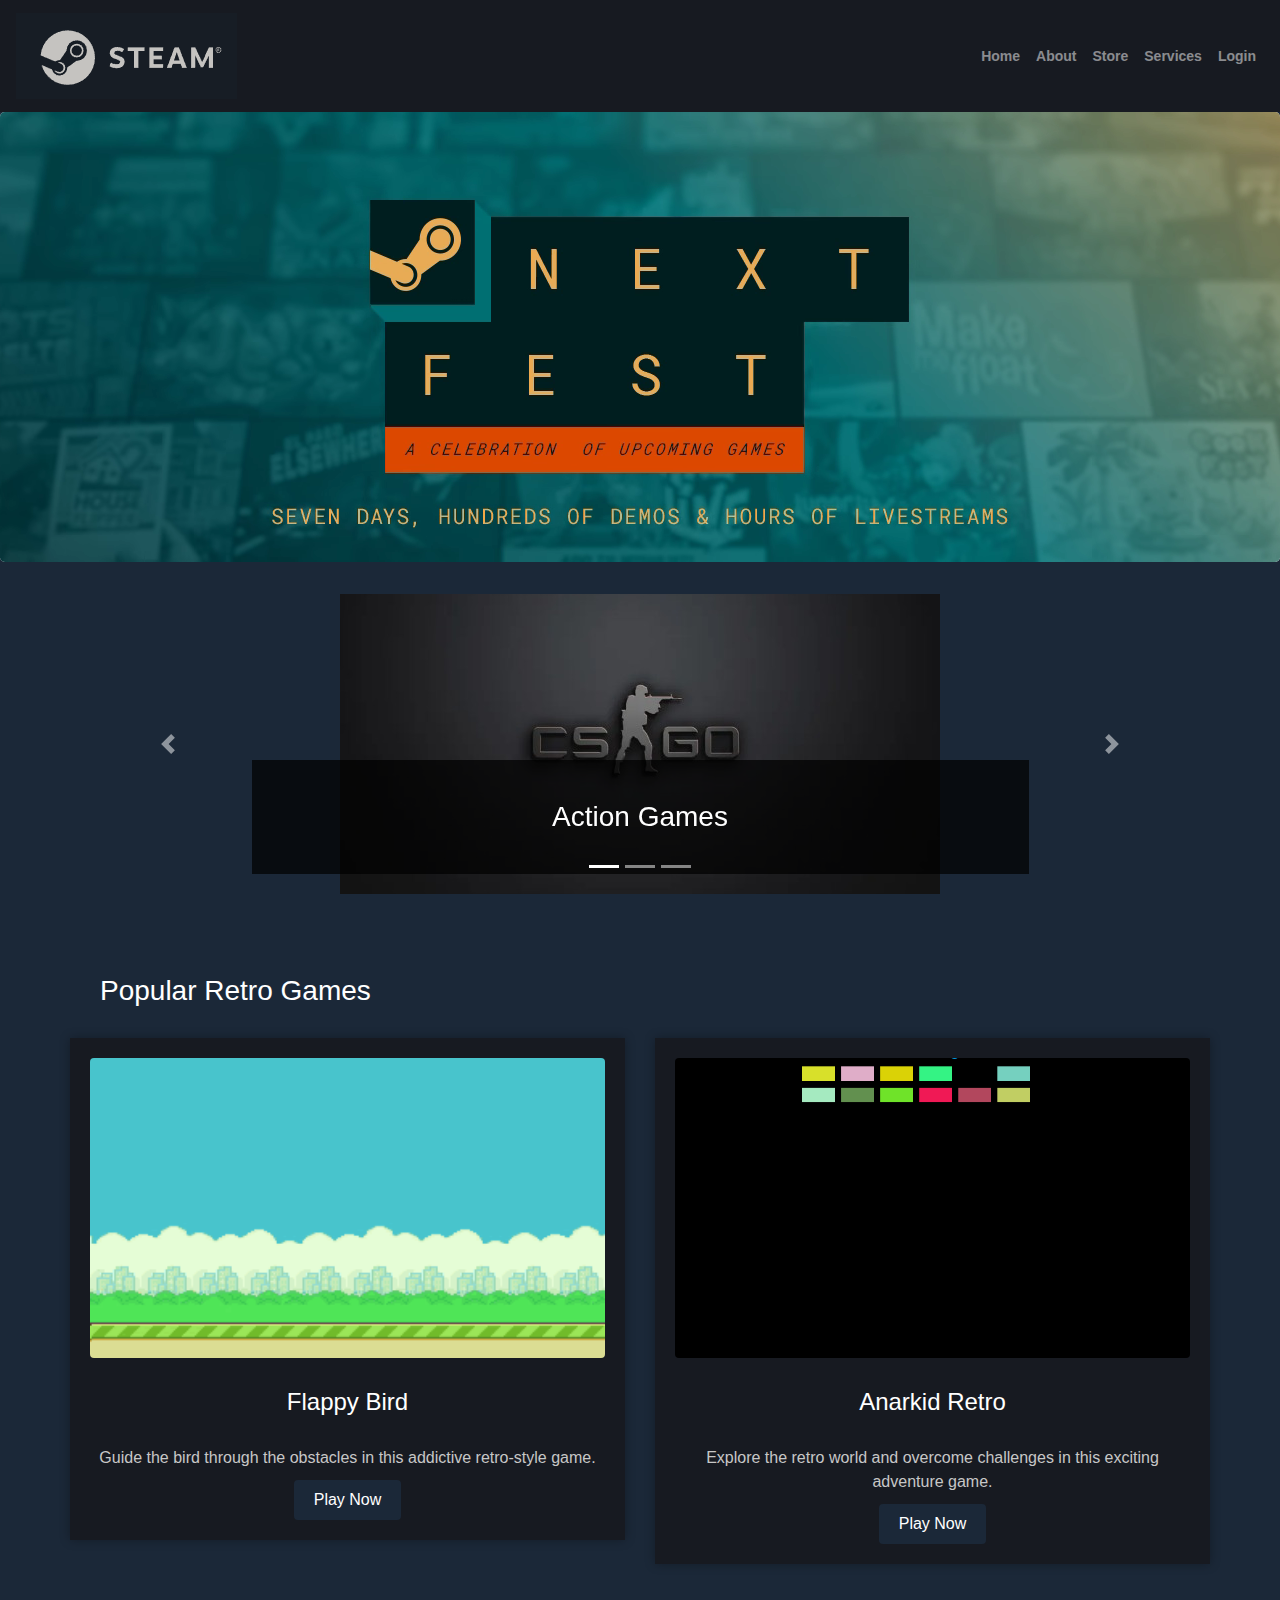
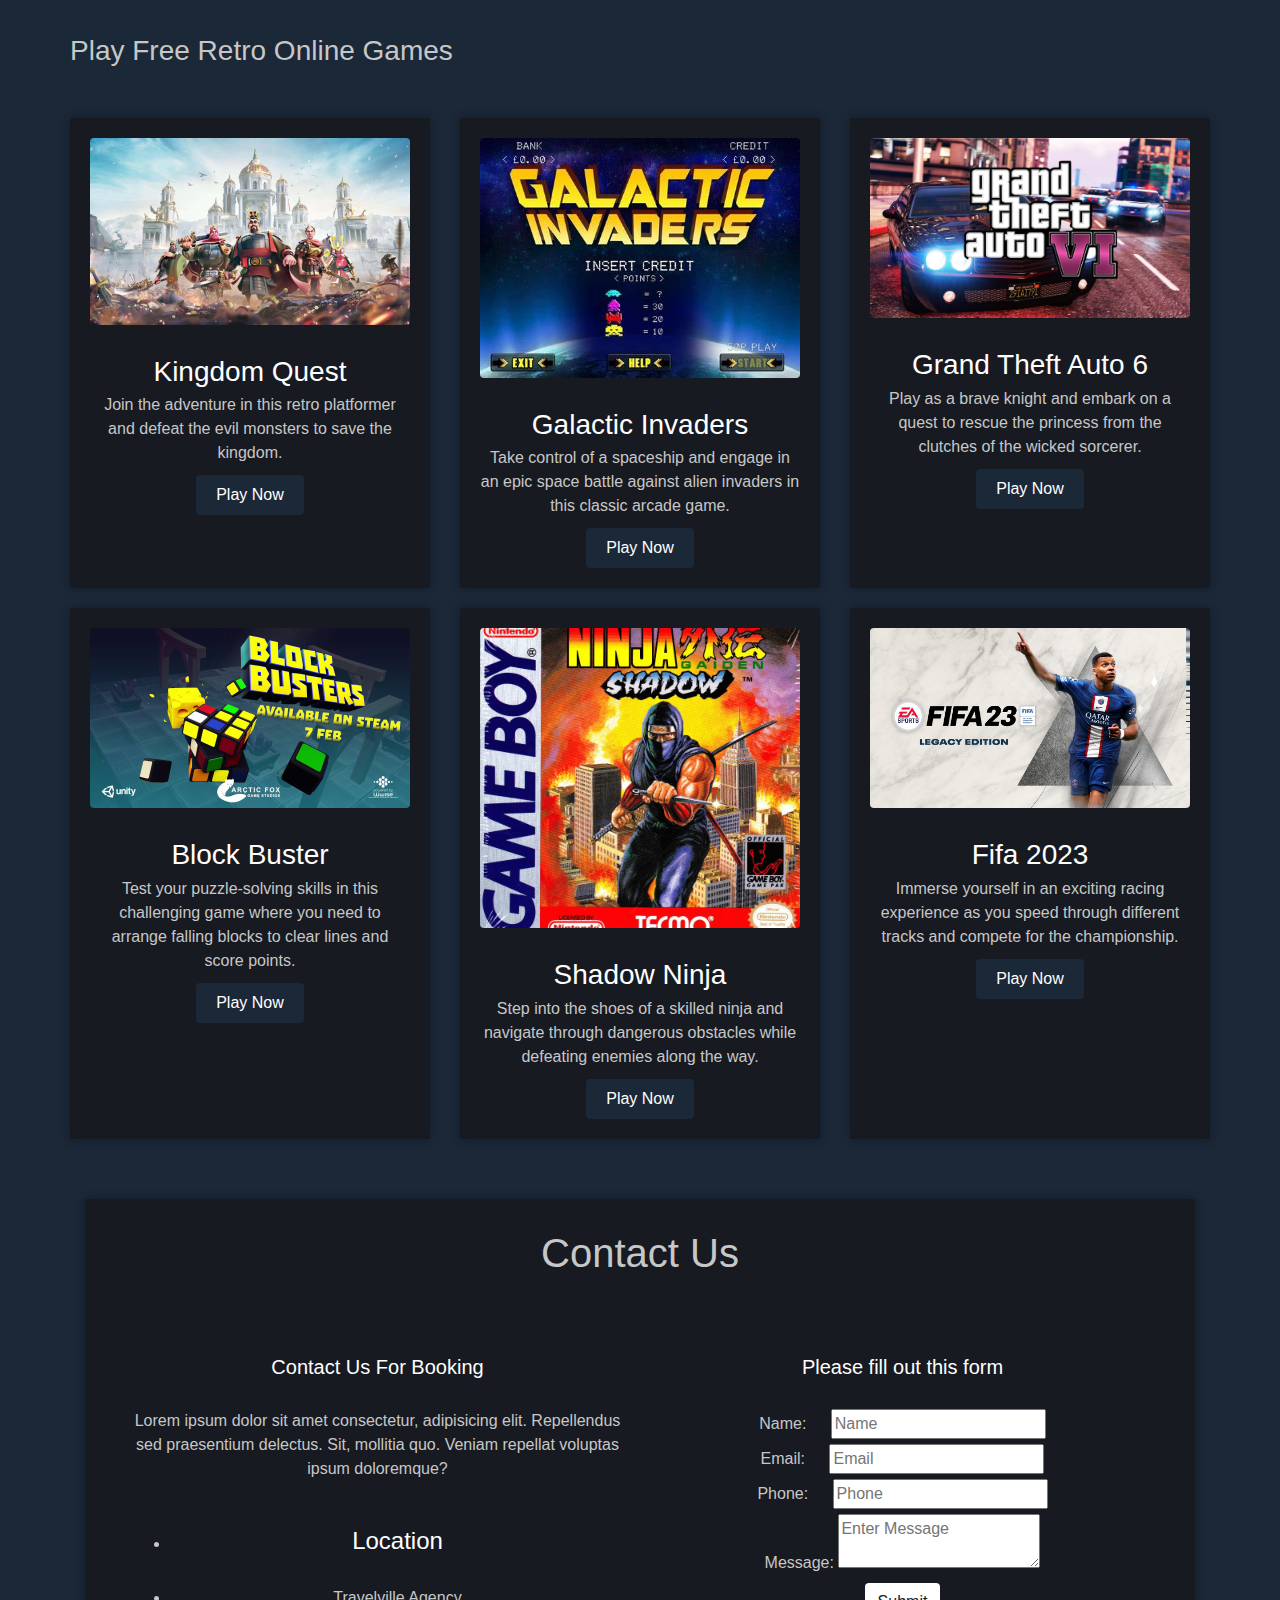
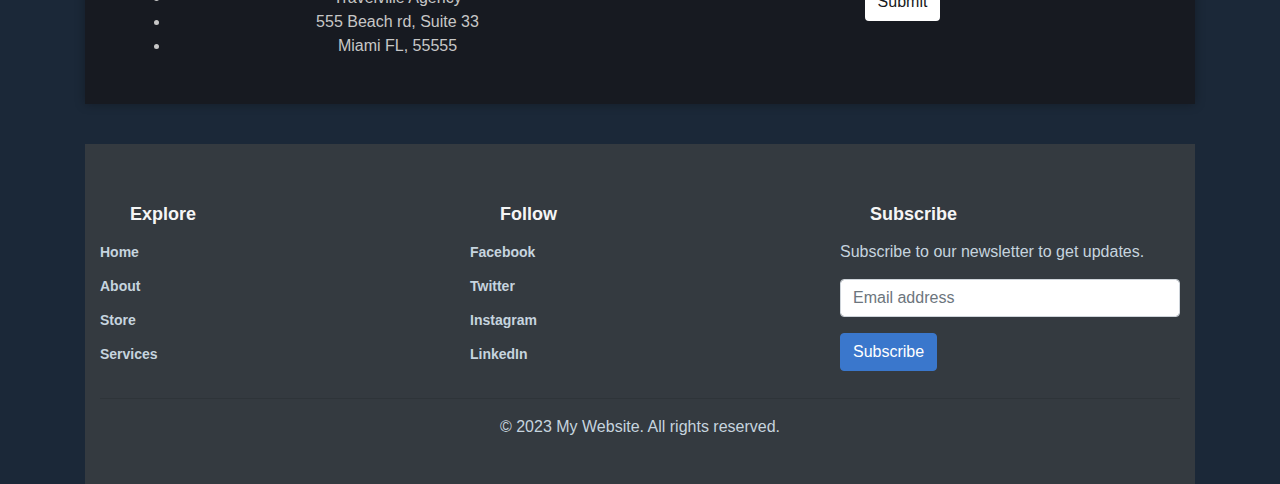
<file: index.html>
<!DOCTYPE html>
<html lang="en">

<head>
    <meta charset="UTF-8">
    <meta name="viewport" content="width=device-width, initial-scale=1.0">
    <title>Steam Clone</title>
    <link rel="stylesheet" href="https://maxcdn.bootstrapcdn.com/bootstrap/4.5.2/css/bootstrap.min.css">
    <link rel="stylesheet" href="styles/main.css">
    <link rel="stylesheet" href="styles/navbar.css">
    <link rel="stylesheet" href="styles/footer.css">
    <link rel="stylesheet" href="styles/header.css">
    <link rel="icon" href="./images/icons/ic.png" type="image/x-icon">
    <link rel="stylesheet" href="./pages/styles/adds.css">

</head>

<body>
    <nav class="navbar navbar-expand-lg navbar-dark">
        <a class="navbar-brand" href="./index.html"><img src="images/steam.png" alt=""></a>
        <button class="navbar-toggler" type="button" data-toggle="collapse" data-target="#navbarNav"
            aria-controls="navbarNav" aria-expanded="false" aria-label="Toggle navigation">
            <span class="navbar-toggler-icon"></span>
        </button>
        <div class="collapse navbar-collapse " id="navbarNav">
            <ul class="navbar-nav ml-auto">
                <li class="nav-item">
                    <a class="nav-link" href="index.html">Home</a>
                </li>
                <li class="nav-item">
                    <a class="nav-link" href="./pages/about.html">About</a>
                </li>
                <li class="nav-item">
                    <a class="nav-link" href="./pages/store.html">Store</a>
                </li>
                <li class="nav-item">
                    <a class="nav-link" href="./pages/services.html">Services</a>
                </li>
                <li class="nav-item">
                    <a class="nav-link" href="./pages/login.html">Login</a>
                </li>
            </ul>
        </div>
    </nav>
    <header class="jumbotron text-center">
        <video autoplay muted loop id="video-bg">
            <source src="images/stVed.mp4" type="video/mp4">
        </video>
        <div class="jumbotron-content">

        </div>
    </header>

    <div class="container">
        <div class="row">
            <div class="col-lg-12">
                <section>


                    <div id="gamesCarousel" class="carousel slide mx-auto" data-ride="carousel">
                        <ol class="carousel-indicators">
                            <li data-target="#gamesCarousel" data-slide-to="0" class="active"></li>
                            <li data-target="#gamesCarousel" data-slide-to="1"></li>
                            <li data-target="#gamesCarousel" data-slide-to="2"></li>
                        </ol>
                        <div class="carousel-inner text-center">
                            <div class="carousel-item active">
                                <a href="./pages/store.html">
                                    <img class="d-block mx-auto" src="images/action.jpg" alt="Action Games">
                                </a>
                                <div class="carousel-caption">
                                    <h3>Action Games</h3>
                                </div>
                            </div>
                            <div class="carousel-item">
                                <a href="./pages/store.html">
                                    <img class="d-block mx-auto" src="images/adventure.jpg" alt="Adventure Games">
                                </a>
                                <div class="carousel-caption">
                                    <h3>Adventure Games</h3>
                                </div>
                            </div>
                            <div class="carousel-item">
                                <a href="./pages/store.html">
                                    <img class="d-block mx-auto" src="images/racing.jpg" alt="Racing Games">
                                </a>
                                <div class="carousel-caption">
                                    <h3>Racing Games</h3>
                                </div>
                            </div>
                        </div>
                        <a class="carousel-control-prev" href="#gamesCarousel" role="button" data-slide="prev">
                            <span class="carousel-control-prev-icon" aria-hidden="true"></span>
                            <span class="sr-only">Previous</span>
                        </a>
                        <a class="carousel-control-next" href="#gamesCarousel" role="button" data-slide="next">
                            <span class="carousel-control-next-icon" aria-hidden="true"></span>
                            <span class="sr-only">Next</span>
                        </a>
                    </div>
                </section>
            </div>
            <div>
                <section id="retro ">
                    <h3>Popular Retro Games</h3>
                    <div class="row">
                        <div class="col-lg-6">
                            <div class="game-card">
                                <img src="./flappyBirdGame/images/bgg.gif" alt="Flappy Bird">
                                <h4>Flappy Bird</h4>
                                <p>Guide the bird through the obstacles in this addictive retro-style game.</p>
                                <a href="./flappyBirdGame/game.html" class="btn btn-primary">Play Now</a>
                            </div>
                        </div>
                        <div class="col-lg-6">
                            <div class="game-card">
                                <img src="images/ret.png" alt="Anarkid Retro">
                                <h4>Anarkid Retro</h4>
                                <p>Explore the retro world and overcome challenges in this exciting adventure game.</p>
                                <a href="./retroGames/game.html" class="btn btn-primary">Play Now</a>
                            </div>
                        </div>
                    </div>
                </section>
                <div id="slider-container"></div>

                <section>

                    <h3 id="list-title">Play Free Retro Online Games</h3>
                    <div class="games-list">
                        <div class="game-card">
                            <img src="images/kingdom.jpg" alt="Game 1">
                            <h3>Kingdom Quest</h3>
                            <p>Join the adventure in this retro platformer and defeat the evil monsters to save the
                                kingdom.</p>
                            <a href="./pages/gamePage.html" class="btn btn-primary">Play Now</a>
                        </div>
                        <div class="game-card">
                            <img src="images/galactic.jpeg" alt="Game 2">
                            <h3>Galactic Invaders</h3>
                            <p>Take control of a spaceship and engage in an epic space battle against alien invaders in
                                this classic arcade game.</p>
                            <a href="./pages/gamePage.html" class="btn btn-primary">Play Now</a>
                        </div>
                        <div class="game-card">
                            <img src="images/Grand-Theft-Auto-6.jpg" alt="Game 3">
                            <h3>Grand Theft Auto 6</h3>
                            <p> Play as a brave knight and embark on a quest to rescue the princess from the clutches of
                                the wicked sorcerer.</p>
                            <a href="./pages/gamePage.html" class="btn btn-primary">Play Now</a>
                        </div>
                        <div class="game-card">
                            <img src="images/block.jpeg" alt="Game 4">
                            <h3>Block Buster</h3>
                            <p>Test your puzzle-solving skills in this challenging game where you need to arrange
                                falling blocks to clear lines and score points.</p>
                            <a href="./pages/gamePage.html" class="btn btn-primary">Play Now</a>
                        </div>
                        <div class="game-card">
                            <img src="images/shadow.jpeg" alt="Game 5">
                            <h3>Shadow Ninja</h3>
                            <p> Step into the shoes of a skilled ninja and navigate through dangerous obstacles while
                                defeating enemies along the way.</p>
                            <a href="./pages/gamePage.html" class="btn btn-primary">Play Now</a>
                        </div>
                        <div class="game-card">
                            <img src="images/fifa.jpeg" alt="Game 6">
                            <h3>Fifa 2023</h3>
                            <p>Immerse yourself in an exciting racing experience as you speed through different tracks
                                and compete for the championship.</p>
                            <a href="./pages/gamePage.html" class="btn btn-primary">Play Now</a>
                        </div>
                    </div>
                </section>
            </div>
        </div>

        <!-- Section: Contact -->
        <section id="contact" class="section section-contact scrollspy">
            <h1>Contact Us</h1>
            <div class="container">
                <div class="row">
                    <div class="col s12 m6">
                        <div class="card-panel teal white-text center">
                            <h5>Contact Us For Booking</h5>
                            <p>Lorem ipsum dolor sit amet consectetur, adipisicing elit. Repellendus sed praesentium
                                delectus. Sit, mollitia
                                quo. Veniam repellat voluptas ipsum doloremque?</p>
                        </div>
                        <ul class="collection with-header">
                            <li class="collection-header">
                                <h4>Location</h4>
                            </li>
                            <li class="collection-item">Travelville Agency</li>
                            <li class="collection-item">555 Beach rd, Suite 33</li>
                            <li class="collection-item">Miami FL, 55555</li>
                        </ul>
                    </div>
                    <div class="col s12 m6">
                        <div class="card-panel grey lighten-3">
                            <h5>Please fill out this form</h5>
                            <form action="./pages/thanx.html">
                                <div class="input-field">
                                    <label for="name">Name:</label>
                                    <input type="text" placeholder="Name" id="name" required>
                                </div>
                                <div class="input-field">
                                    <label for="email">Email:</label>
                                    <input type="email" placeholder="Email" id="email" required>
                                </div>
                                <div class="input-field">
                                    <label for="phone">Phone:</label>
                                    <input type="text" placeholder="Phone" id="phone" required>
                                </div>
                                <div class="input-field">
                                    <label for="message">Message:</label>
                                    <textarea class="materialize-textarea" placeholder="Enter Message" id="message"
                                        required></textarea>
                                </div>
                                <input type="submit" value="Submit" class="btn">
                            </form>
                        </div>
                    </div>
                </div>
            </div>
        </section>



        <footer class="footer bg-dark text-white">
            <div class="container">
                <div class="row">
                    <div class="col-lg-4">
                        <h5>Explore</h5>
                        <ul class="list-unstyled">
                            <li><a href="./index.html">Home</a></li>
                            <li><a href="./pages/about.html">About</a></li>
                            <li><a href="./pages/store.html">Store</a></li>
                            <li><a href="./pages/services.html">Services</a></li>
                        </ul>
                    </div>
                    <div class="col-lg-4">
                        <h5>Follow</h5>
                        <ul class="list-unstyled">
                            <li><a href="https://www.facebook.com/">Facebook</a></li>
                            <li><a href="https://twitter.com/i/flow/login?redirect_after_login=%2Flogin">Twitter</a>
                            </li>
                            <li><a href="https://www.instagram.com/">Instagram</a></li>
                            <li><a href="https://www.linkedin.com/feed/">LinkedIn</a></li>
                        </ul>
                    </div>
                    <div class="col-lg-4">
                        <h5>Subscribe</h5>
                        <p>Subscribe to our newsletter to get updates.</p>
                        <form action="./pages/thanx.html">
                            <div class="form-group">
                                <input type="email" class="form-control" placeholder="Email address" required>
                            </div>
                            <button type="submit" class="btn btn-primary">Subscribe</button>
                        </form>
                    </div>
                </div>
                <hr>
                <div class="text-center">
                    <p>&copy; 2023 My Website. All rights reserved.</p>
                </div>
            </div>
        </footer>
        <!--
        loading function
  <div class="loader-container">
            <img src="./images/loading2.gif" alt="">
           </div>
      -->
        <script src="https://code.jquery.com/jquery-3.6.0.min.js"></script>
        <script src="https://maxcdn.bootstrapcdn.com/bootstrap/4.5.2/js/bootstrap.min.js"></script>
        <script src="./JsScripts/adds.js"></scriptsrc>
    </body>

</html>
</file>
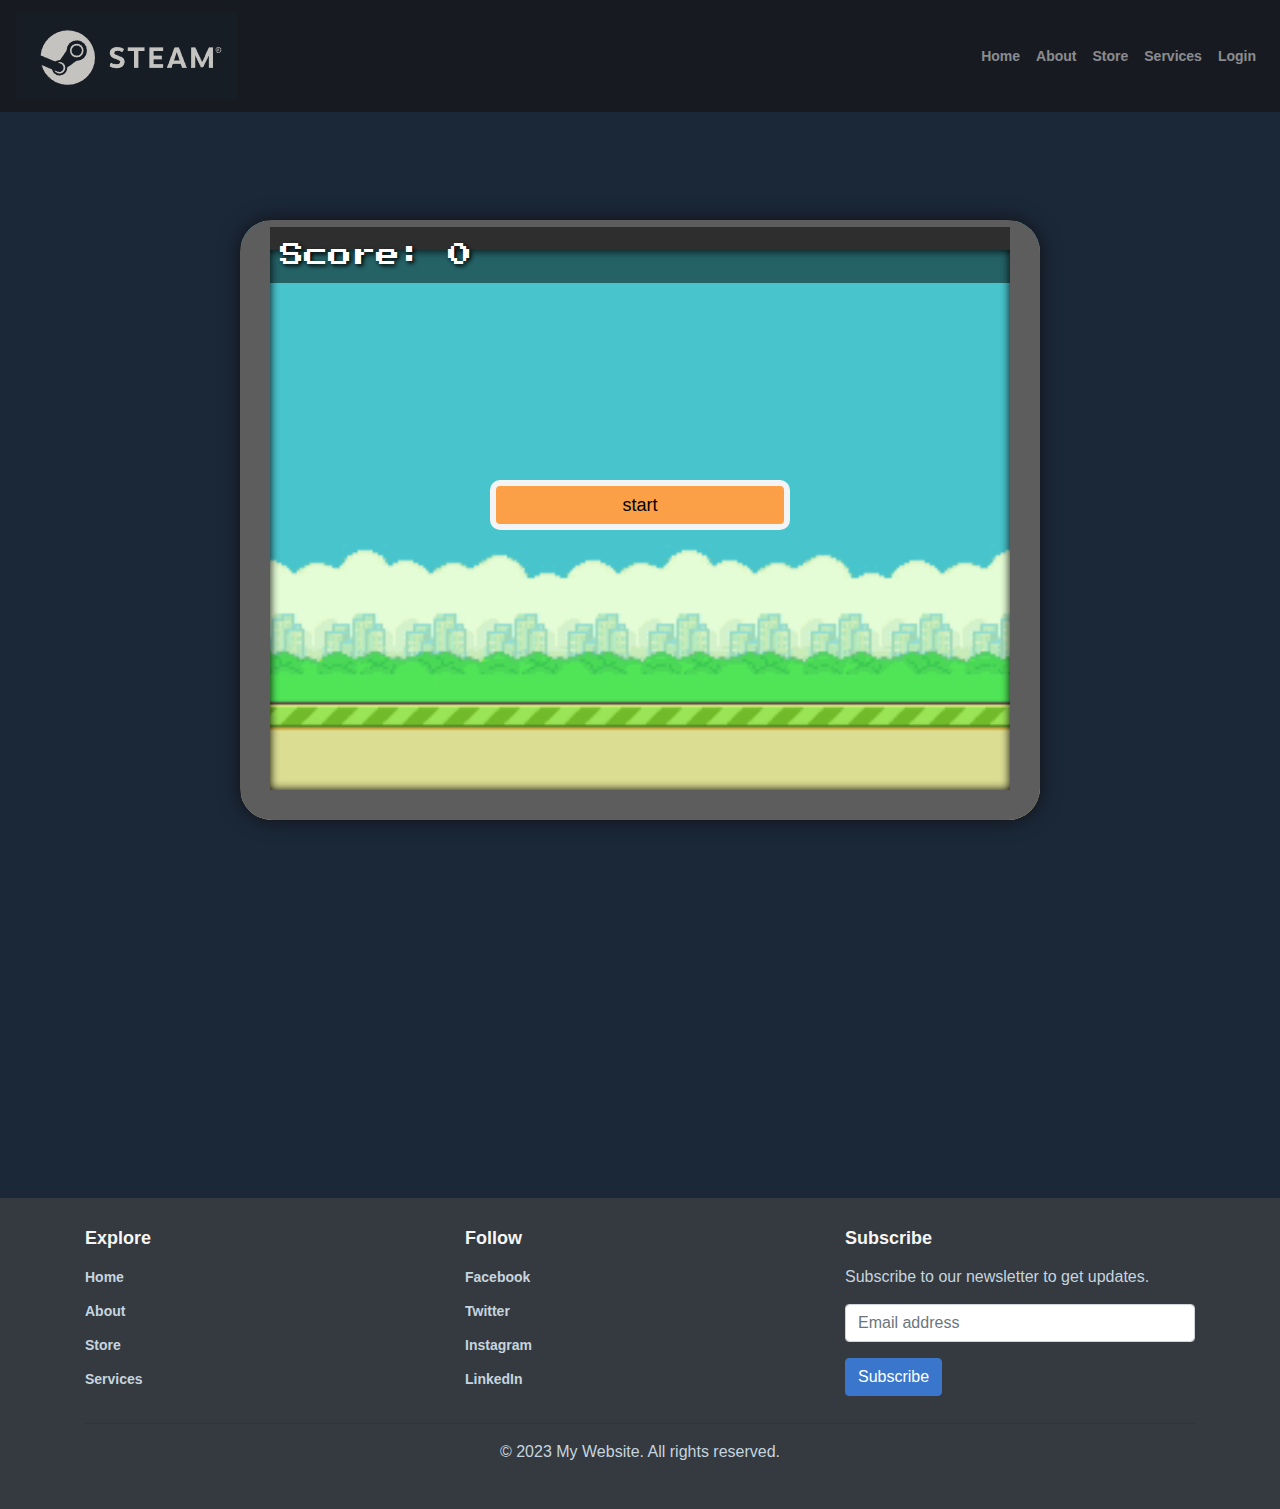
<file: flappyBirdGame/game.html>
<!DOCTYPE html>
<html>

<head>
    <title>Flappy Bird</title>
    <link rel="stylesheet" href="./style.css">
    <link rel="stylesheet" href="https://maxcdn.bootstrapcdn.com/bootstrap/4.5.2/css/bootstrap.min.css">
    <link href="https://fonts.googleapis.com/css2?family=Press+Start+2P&display=swap" rel="stylesheet">
    <link rel="stylesheet" href="../styles/navbar.css">
    <link rel="stylesheet" href="../styles/footer.css">
    <link rel="icon" href="./images/bib.png" type="image/x-icon">

</head>

<body>

    <nav class="navbar navbar-expand-lg navbar-dark">
        <a class="navbar-brand" href="../index.html"><img src="../images/steam.png" alt=""></a>
        <button class="navbar-toggler" type="button" data-toggle="collapse" data-target="#navbarNav"
            aria-controls="navbarNav" aria-expanded="false" aria-label="Toggle navigation">
            <span class="navbar-toggler-icon"></span>
        </button>
        <div class="collapse navbar-collapse" id="navbarNav">
            <ul class="navbar-nav ml-auto">
                <li class="nav-item">
                    <a class="nav-link" href="../index.html">Home</a>
                </li>
                <li class="nav-item">
                    <a class="nav-link" href="../pages/about.html">About</a>
                </li>
                <li class="nav-item">
                    <a class="nav-link" href="../pages/store.html">Store</a>
                </li>
                <li class="nav-item">
                    <a class="nav-link" href="../pages/services.html">Services</a>
                </li>
                <li class="nav-item">
                    <a class="nav-link" href="../pages/login.html">Login</a>
                </li>
            </ul>
        </div>
    </nav>

    <div style=" display: flex; align-items: center; flex-direction: column;">
        <button id="startButton">start</button>

        <div id="scoreDisplay">Score: 0</div>

        <div class="tv">
            <img src="./images/gmovr.png" id="gameOver" style="display: none; width: 450px; z-index: 1;    position: absolute;
    top: 50%;
    left: 50%;
    transform: translate(-50%, -50%);" />

            <canvas id="gameCanvas" width="800" height="600"></canvas>
            <button id="resetButton">Reset</button>

        </div>
        <audio id="bgMusic" src="./music/bg.mp3" loop></audio>
    </div>


    <footer class="footer bg-dark text-white" style="margin-top: 800px;">
        <div class="container">
            <div class="row">
                <div class="col-lg-4">
                    <h5>Explore</h5>
                    <ul class="list-unstyled">
                        <li><a href="../index.html">Home</a></li>
                        <li><a href="../pages/about.html">About</a></li>
                        <li><a href="../pages/store.html">Store</a></li>
                        <li><a href="../pages/services.html">Services</a></li>
                    </ul>
                </div>
                <div class="col-lg-4">
                    <h5>Follow</h5>
                    <ul class="list-unstyled">
                        <li><a href="https://www.facebook.com/">Facebook</a></li>
                        <li><a href="https://twitter.com/i/flow/login?redirect_after_login=%2Flogin">Twitter</a></li>
                        <li><a href="https://www.instagram.com/">Instagram</a></li>
                        <li><a href="https://www.linkedin.com/feed/">LinkedIn</a></li>
                    </ul>
                </div>
                <div class="col-lg-4">
                    <h5>Subscribe</h5>
                    <p>Subscribe to our newsletter to get updates.</p>
                    <form>
                        <div class="form-group">
                            <input type="email" class="form-control" placeholder="Email address">
                        </div>
                        <button type="submit" class="btn btn-primary">Subscribe</button>
                    </form>
                </div>
            </div>
            <hr>
            <div class="text-center">
                <p>&copy; 2023 My Website. All rights reserved.</p>
            </div>
        </div>
    </footer>
    <script src="https://code.jquery.com/jquery-3.6.0.min.js"></script>
    <script src="https://maxcdn.bootstrapcdn.com/bootstrap/4.5.2/js/bootstrap.min.js"></script>
    <script src="./game.js"></script>
</body>

</html>
</file>
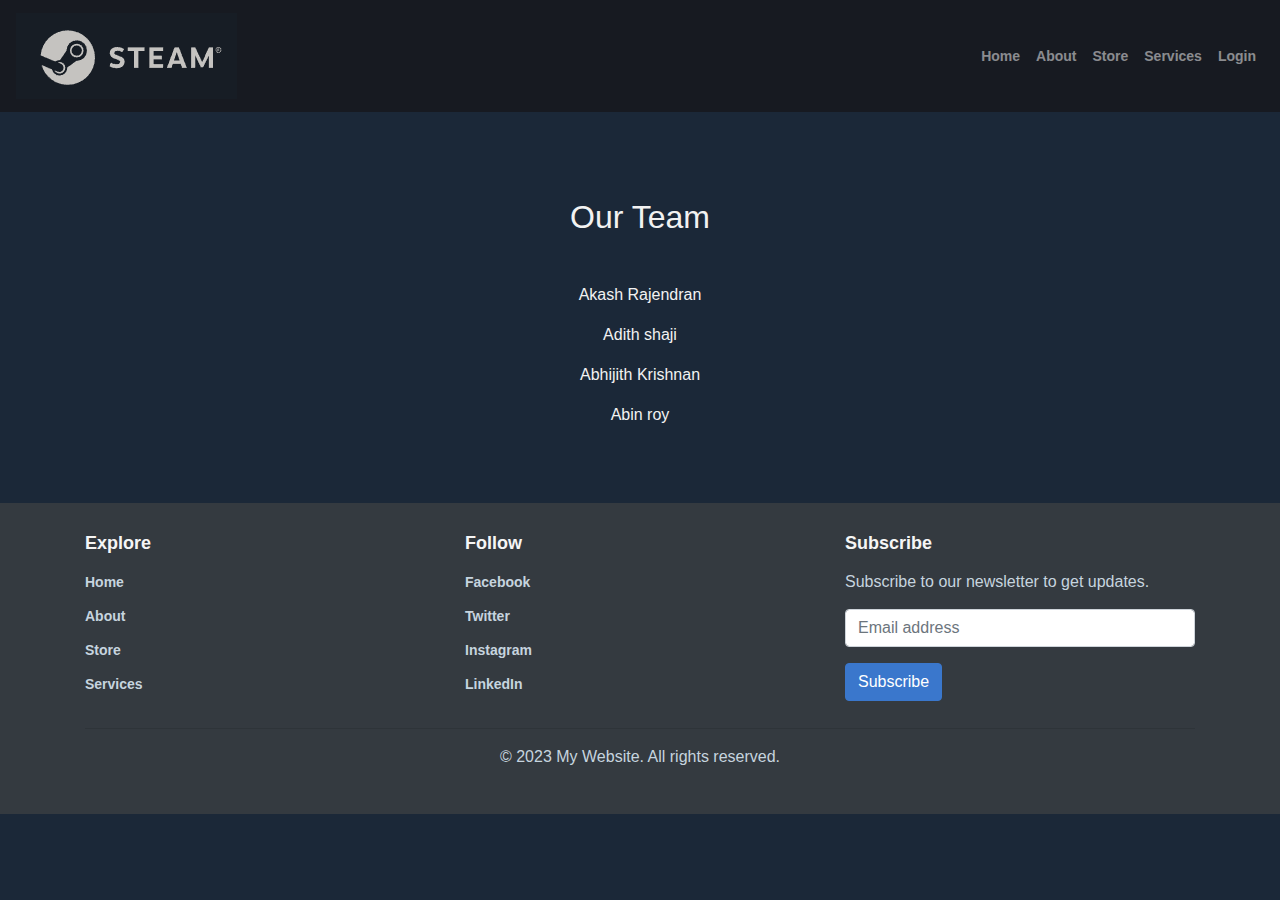
<file: pages/About.html>
<!DOCTYPE html>
<html>
  <head>
    <meta charset="UTF-8" />
    <meta name="viewport" content="width=device-width, initial-scale=1.0" />
    <link
      rel="stylesheet"
      href="https://maxcdn.bootstrapcdn.com/bootstrap/4.5.2/css/bootstrap.min.css"
    />
    <title>About</title>
    <link rel="stylesheet" href="../styles/navbar.css" />
    <link rel="stylesheet" href="../styles/footer.css" />
    <link rel="stylesheet" href="../pages/styles/About.css" />
    <link rel="icon" href="../images/icons/ic.png" type="image/x-icon" />
  </head>

  <body>
    <nav class="navbar navbar-expand-lg navbar-dark">
      <a class="navbar-brand" href="../index.html"
        ><img src="../images/steam.png" alt=""
      /></a>
      <button
        class="navbar-toggler"
        type="button"
        data-toggle="collapse"
        data-target="#navbarNav"
        aria-controls="navbarNav"
        aria-expanded="false"
        aria-label="Toggle navigation"
      >
        <span class="navbar-toggler-icon"></span>
      </button>
      <div class="collapse navbar-collapse" id="navbarNav">
        <ul class="navbar-nav ml-auto">
          <li class="nav-item">
            <a class="nav-link" href="../index.html">Home</a>
          </li>
          <li class="nav-item">
            <a class="nav-link" href="./about.html">About</a>
          </li>
          <li class="nav-item">
            <a class="nav-link" href="./store.html">Store</a>
          </li>
          <li class="nav-item">
            <a class="nav-link" href="./services.html">Services</a>
          </li>
          <li class="nav-item">
            <a class="nav-link" href="./login.html">Login</a>
          </li>
        </ul>
      </div>
    </nav>

    <!-- <section id="about-us">
        <div class="container">
            <h2>About Us</h2>
            <p>Steam is a leading digital distribution platform for video games, offering a vast collection of titles
                across various genres. Our mission is to provide gamers with a seamless and enjoyable experience,
                connecting them with a global community of players.</p>
            <p>With a wide range of features and services, Steam allows you to discover new games, join multiplayer
                matches, and connect with friends. Explore our extensive game library, which includes both popular
                titles and hidden gems. Engage in lively discussions, share your achievements, and participate in events
                organized by passionate gaming communities.</p>
            <p>At Steam, we are dedicated to fostering a vibrant and inclusive gaming environment. Our team of
                developers, designers, and gaming enthusiasts work tirelessly to enhance the platform and deliver
                exceptional experiences. Join millions of gamers worldwide who have made Steam their ultimate
                destination for all things gaming.</p>
        </div>
    </section>

    <section id="our-mission">
        <div class="container">
            <h2>Our Mission</h2>
            <p>Our mission is to revolutionize the way people play, discover, and share games. We strive to provide a
                platform that offers unparalleled gaming experiences, connects gamers worldwide, and supports developers
                in creating amazing games.</p>
            <p>Through constant innovation and a deep understanding of the gaming community, we aim to shape the future
                of gaming and provide a platform that empowers gamers to explore their passions, connect with
                like-minded individuals, and create memorable gaming moments.</p>
        </div>
    </section> -->

    <section id="our-team">
      <div class="container">
        <h2>Our Team</h2>

        <p>Akash Rajendran</p>
        <p>Adith shaji</p>
        <p>Abhijith Krishnan</p>
        <p>Abin roy</p>
      </div>
    </section>
    <footer class="footer bg-dark text-white">
      <div class="container">
        <div class="row">
          <div class="col-lg-4">
            <h5>Explore</h5>
            <ul class="list-unstyled">
              <li><a href="../index.html">Home</a></li>
              <li><a href="./about.html">About</a></li>
              <li><a href="./store.html">Store</a></li>
              <li><a href="./services.html">Services</a></li>
            </ul>
          </div>
          <div class="col-lg-4">
            <h5>Follow</h5>
            <ul class="list-unstyled">
              <li><a href="https://www.facebook.com/">Facebook</a></li>
              <li>
                <a
                  href="https://twitter.com/i/flow/login?redirect_after_login=%2Flogin"
                  >Twitter</a
                >
              </li>
              <li><a href="https://www.instagram.com/">Instagram</a></li>
              <li><a href="https://www.linkedin.com/feed/">LinkedIn</a></li>
            </ul>
          </div>
          <div class="col-lg-4">
            <h5>Subscribe</h5>
            <p>Subscribe to our newsletter to get updates.</p>
            <form action="./thanx.html">
              <div class="form-group">
                <input
                  type="email"
                  class="form-control"
                  placeholder="Email address"
                  required
                />
              </div>
              <button type="submit" class="btn btn-primary">Subscribe</button>
            </form>
          </div>
        </div>
        <hr />
        <div class="text-center">
          <p>&copy; 2023 My Website. All rights reserved.</p>
        </div>
      </div>
    </footer>
    <script src="https://code.jquery.com/jquery-3.6.0.min.js"></script>
    <script src="https://maxcdn.bootstrapcdn.com/bootstrap/4.5.2/js/bootstrap.min.js"></script>
  </body>
</html>
</file>
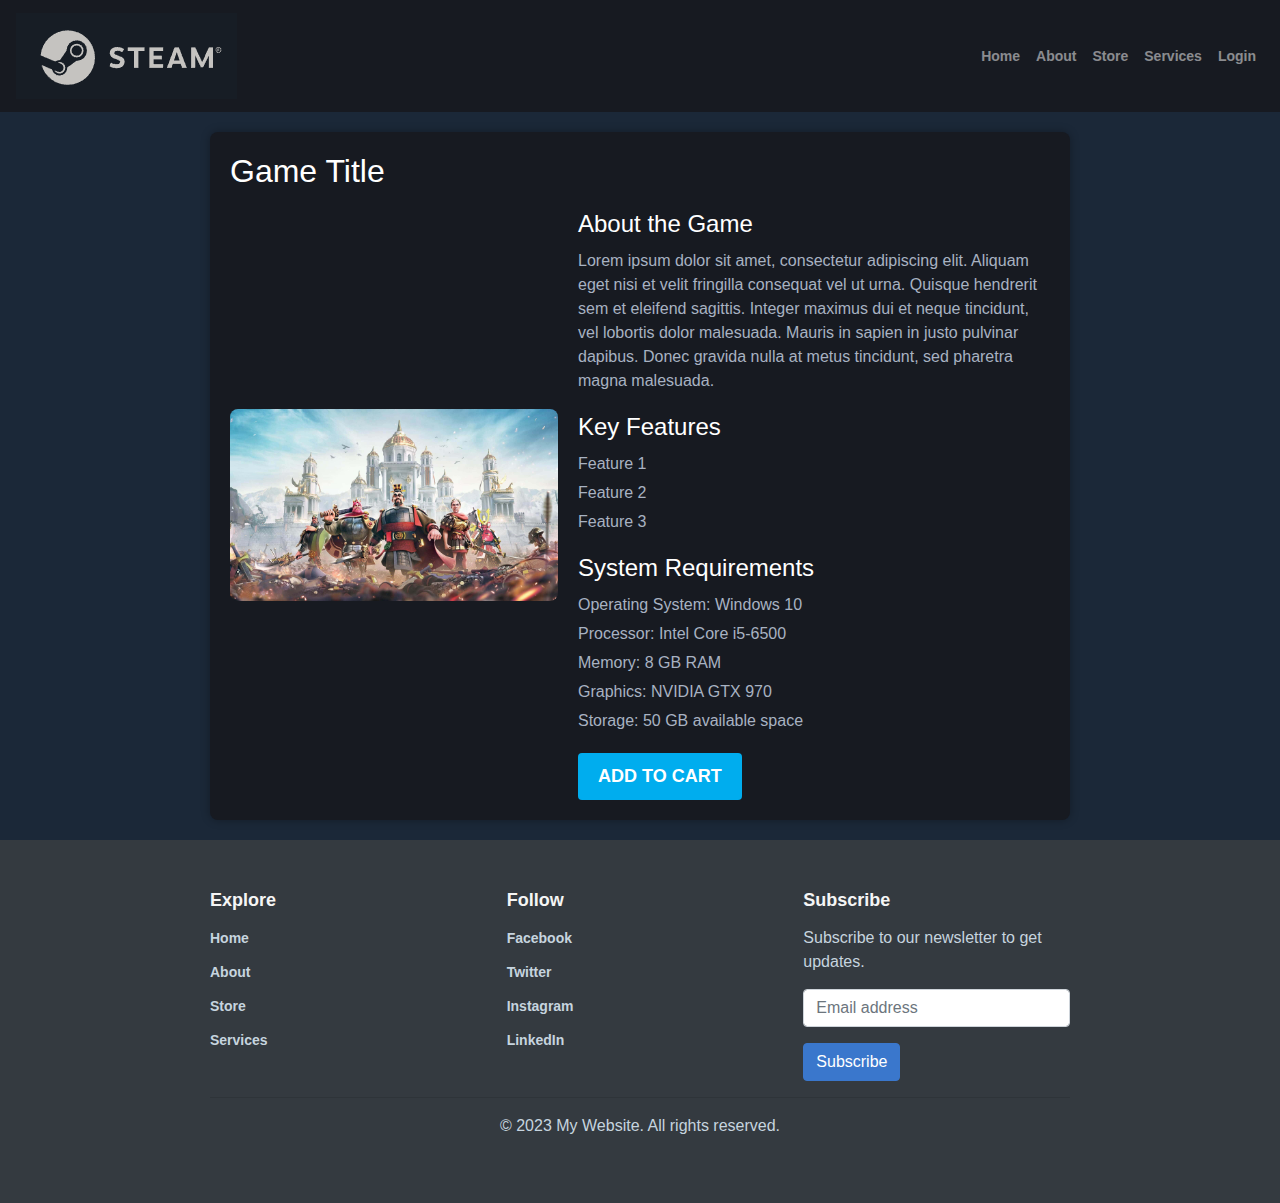
<file: pages/gamePage.html>
<!DOCTYPE html>
<html>

<head>
    <meta charset="UTF-8">
    <meta name="viewport" content="width=device-width, initial-scale=1.0">
    <title>Game Description</title>
    <link rel="stylesheet" href="https://maxcdn.bootstrapcdn.com/bootstrap/4.5.2/css/bootstrap.min.css">
    <link rel="stylesheet" href="../styles/navbar.css">
    <link rel="stylesheet" href="../styles/footer.css">
    <link rel="stylesheet" type="text/css" href="./styles/gamePage.css">
    <link rel="icon" href="../images/icons/ic.png" type="image/x-icon">

</head>

<body>
    <nav class="navbar navbar-expand-lg navbar-dark">
        <a class="navbar-brand" href="../index.html"><img src="../images/steam.png" alt=""></a>
        <button class="navbar-toggler" type="button" data-toggle="collapse" data-target="#navbarNav"
            aria-controls="navbarNav" aria-expanded="false" aria-label="Toggle navigation">
            <span class="navbar-toggler-icon"></span>
        </button>
        <div class="collapse navbar-collapse" id="navbarNav">
            <ul class="navbar-nav ml-auto">
                <li class="nav-item">
                    <a class="nav-link" href="../index.html">Home</a>
                </li>
                <li class="nav-item">
                    <a class="nav-link" href="./about.html">About</a>
                </li>
                <li class="nav-item">
                    <a class="nav-link" href="./store.html">Store</a>
                </li>
                <li class="nav-item">
                    <a class="nav-link" href="./services.html">Services</a>
                </li>
                <li class="nav-item">
                    <a class="nav-link" href="./login.html">Login</a>
                </li>
            </ul>
        </div>
    </nav>

    <div class="container">
        <div class="game-description">
            <h1>Game Title</h1>
            <div class="game-info">
                <div class="game-image">
                    <img src="../images/kingdom.jpg" alt="Game Image">
                </div>
                <div class="game-details">
                    <h2>About the Game</h2>
                    <p>Lorem ipsum dolor sit amet, consectetur adipiscing elit. Aliquam eget nisi et velit fringilla
                        consequat vel ut urna. Quisque hendrerit sem et eleifend sagittis. Integer maximus dui et neque
                        tincidunt, vel lobortis dolor malesuada. Mauris in sapien in justo pulvinar dapibus. Donec
                        gravida nulla at metus tincidunt, sed pharetra magna malesuada.</p>
                    <h2>Key Features</h2>
                    <ul>
                        <li>Feature 1</li>
                        <li>Feature 2</li>
                        <li>Feature 3</li>
                    </ul>
                    <h2>System Requirements</h2>
                    <ul>
                        <li>Operating System: Windows 10</li>
                        <li>Processor: Intel Core i5-6500</li>
                        <li>Memory: 8 GB RAM</li>
                        <li>Graphics: NVIDIA GTX 970</li>
                        <li>Storage: 50 GB available space</li>
                    </ul>
                    <button onclick="mustLogin()"  class="add-to-cart">Add to Cart</button>
                </div>
            </div>
        </div>
    </div>

    <footer class="footer bg-dark text-white">
        <div class="container">
            <div class="row">
                <div class="col-lg-4">
                    <h5>Explore</h5>
                    <ul class="list-unstyled">
                        <li><a href="../index.html">Home</a></li>
                        <li><a href="./about.html">About</a></li>
                        <li><a href="./store.html">Store</a></li>
                        <li><a href="./services.html">Services</a></li>
                    </ul>
                </div>
                <div class="col-lg-4">
                    <h5>Follow</h5>
                    <ul class="list-unstyled">
                        <li><a href="https://www.facebook.com/">Facebook</a></li>
                        <li><a href="https://twitter.com/i/flow/login?redirect_after_login=%2Flogin">Twitter</a></li>
                        <li><a href="https://www.instagram.com/">Instagram</a></li>
                        <li><a href="https://www.linkedin.com/feed/">LinkedIn</a></li>
                    </ul>
                </div>
                <div class="col-lg-4">
                    <h5>Subscribe</h5>
                    <p>Subscribe to our newsletter to get updates.</p>
                    <form action="./thanx.html">
                        <div class="form-group">
                            <input type="email" class="form-control" placeholder="Email address" required>
                        </div>
                        <button type="submit" class="btn btn-primary">Subscribe</button>
                    </form>
                </div>
            </div>
            <hr>
            <div class="text-center">
                <p>&copy; 2023 My Website. All rights reserved.</p>
            </div>
        </div>
    </footer>
    <script src="https://code.jquery.com/jquery-3.6.0.min.js"></script>
    <script src="https://maxcdn.bootstrapcdn.com/bootstrap/4.5.2/js/bootstrap.min.js"></script>
<script>
    function mustLogin()
{
  alert("you have To Login First \n You Can creat Acount If Its You First Time ");
  location.replace('./Login.html')
}

</script>
</body>

</html>
</file>
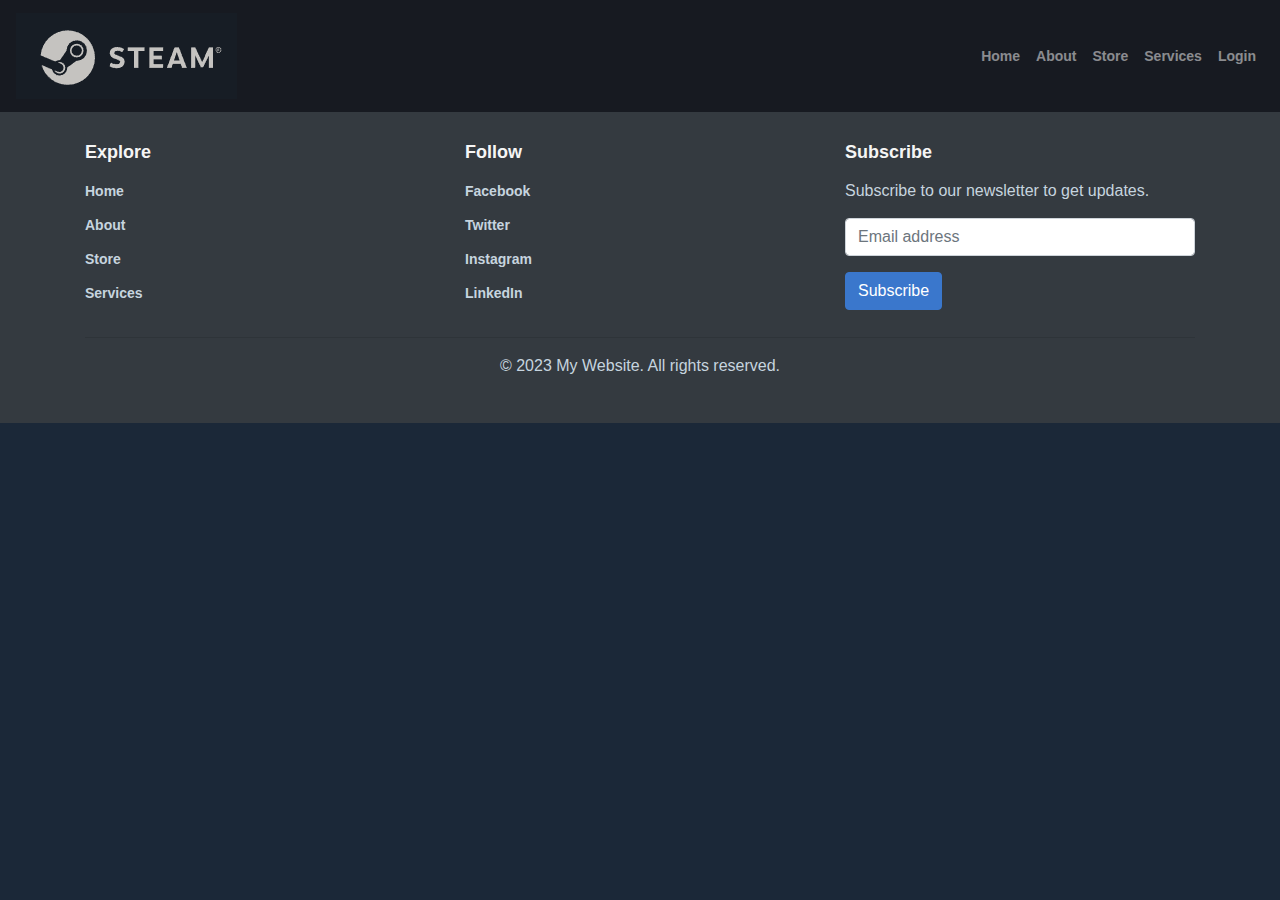
<file: pages/items.html>
<!DOCTYPE html>
<html>


<head>
    <meta charset="UTF-8">
    <meta name="viewport" content="width=device-width, initial-scale=1.0">
    <link rel="stylesheet" href="https://maxcdn.bootstrapcdn.com/bootstrap/4.5.2/css/bootstrap.min.css">
    <title>Items</title>
    <link rel="stylesheet" href="../styles/navbar.css">
    <link rel="stylesheet" href="../styles/footer.css">
    <link rel="stylesheet" href="../pages/styles/items.css">

</head>

<body>

    <nav class="navbar navbar-expand-lg navbar-dark">
        <a class="navbar-brand" href="../index.html"><img src="../images/steam.png" alt=""></a>
        <button class="navbar-toggler" type="button" data-toggle="collapse" data-target="#navbarNav"
            aria-controls="navbarNav" aria-expanded="false" aria-label="Toggle navigation">
            <span class="navbar-toggler-icon"></span>
        </button>
        <div class="collapse navbar-collapse" id="navbarNav">
            <ul class="navbar-nav ml-auto">
                <li class="nav-item">
                    <a class="nav-link" href="../index.html">Home</a>
                </li>
                <li class="nav-item">
                    <a class="nav-link" href="./about.html">About</a>
                </li>
                <li class="nav-item">
                    <a class="nav-link" href="./store.html">Store</a>
                </li>
                <li class="nav-item">
                    <a class="nav-link" href="./services.html">Services</a>
                </li>
                <li class="nav-item">
                    <a class="nav-link" href="./login.html">Login</a>
                </li>
            </ul>
        </div>
    </nav>


    <div id="items-container"></div>


    <footer class="footer bg-dark text-white">
        <div class="container">
            <div class="row">
                <div class="col-lg-4">
                    <h5>Explore</h5>
                    <ul class="list-unstyled">
                        <li><a href="../index.html">Home</a></li>
                        <li><a href="./about.html">About</a></li>
                        <li><a href="./store.html">Store</a></li>
                        <li><a href="./services.html">Services</a></li>
                    </ul>
                </div>
                <div class="col-lg-4">
                    <h5>Follow</h5>
                    <ul class="list-unstyled">
                        <li><a href="https://www.facebook.com/">Facebook</a></li>
                        <li><a href="https://twitter.com/i/flow/login?redirect_after_login=%2Flogin">Twitter</a></li>
                        <li><a href="https://www.instagram.com/">Instagram</a></li>
                        <li><a href="https://www.linkedin.com/feed/">LinkedIn</a></li>
                    </ul>
                </div>
                <div class="col-lg-4">
                    <h5>Subscribe</h5>
                    <p>Subscribe to our newsletter to get updates.</p>
                    <form action="./thanx.html">
                        <div class="form-group">
                            <input type="email" class="form-control" placeholder="Email address" required>
                        </div>
                        <button type="submit" class="btn btn-primary">Subscribe</button>
                    </form>
                </div>
            </div>
            <hr>
            <div class="text-center">
                <p>&copy; 2023 My Website. All rights reserved.</p>
            </div>
        </div>
    </footer>
    <script src="../JsScripts/items.js"></script>
    <script src="https://code.jquery.com/jquery-3.6.0.min.js"></script>
    <script src="https://maxcdn.bootstrapcdn.com/bootstrap/4.5.2/js/bootstrap.min.js"></script>
</body>

</html>
</file>
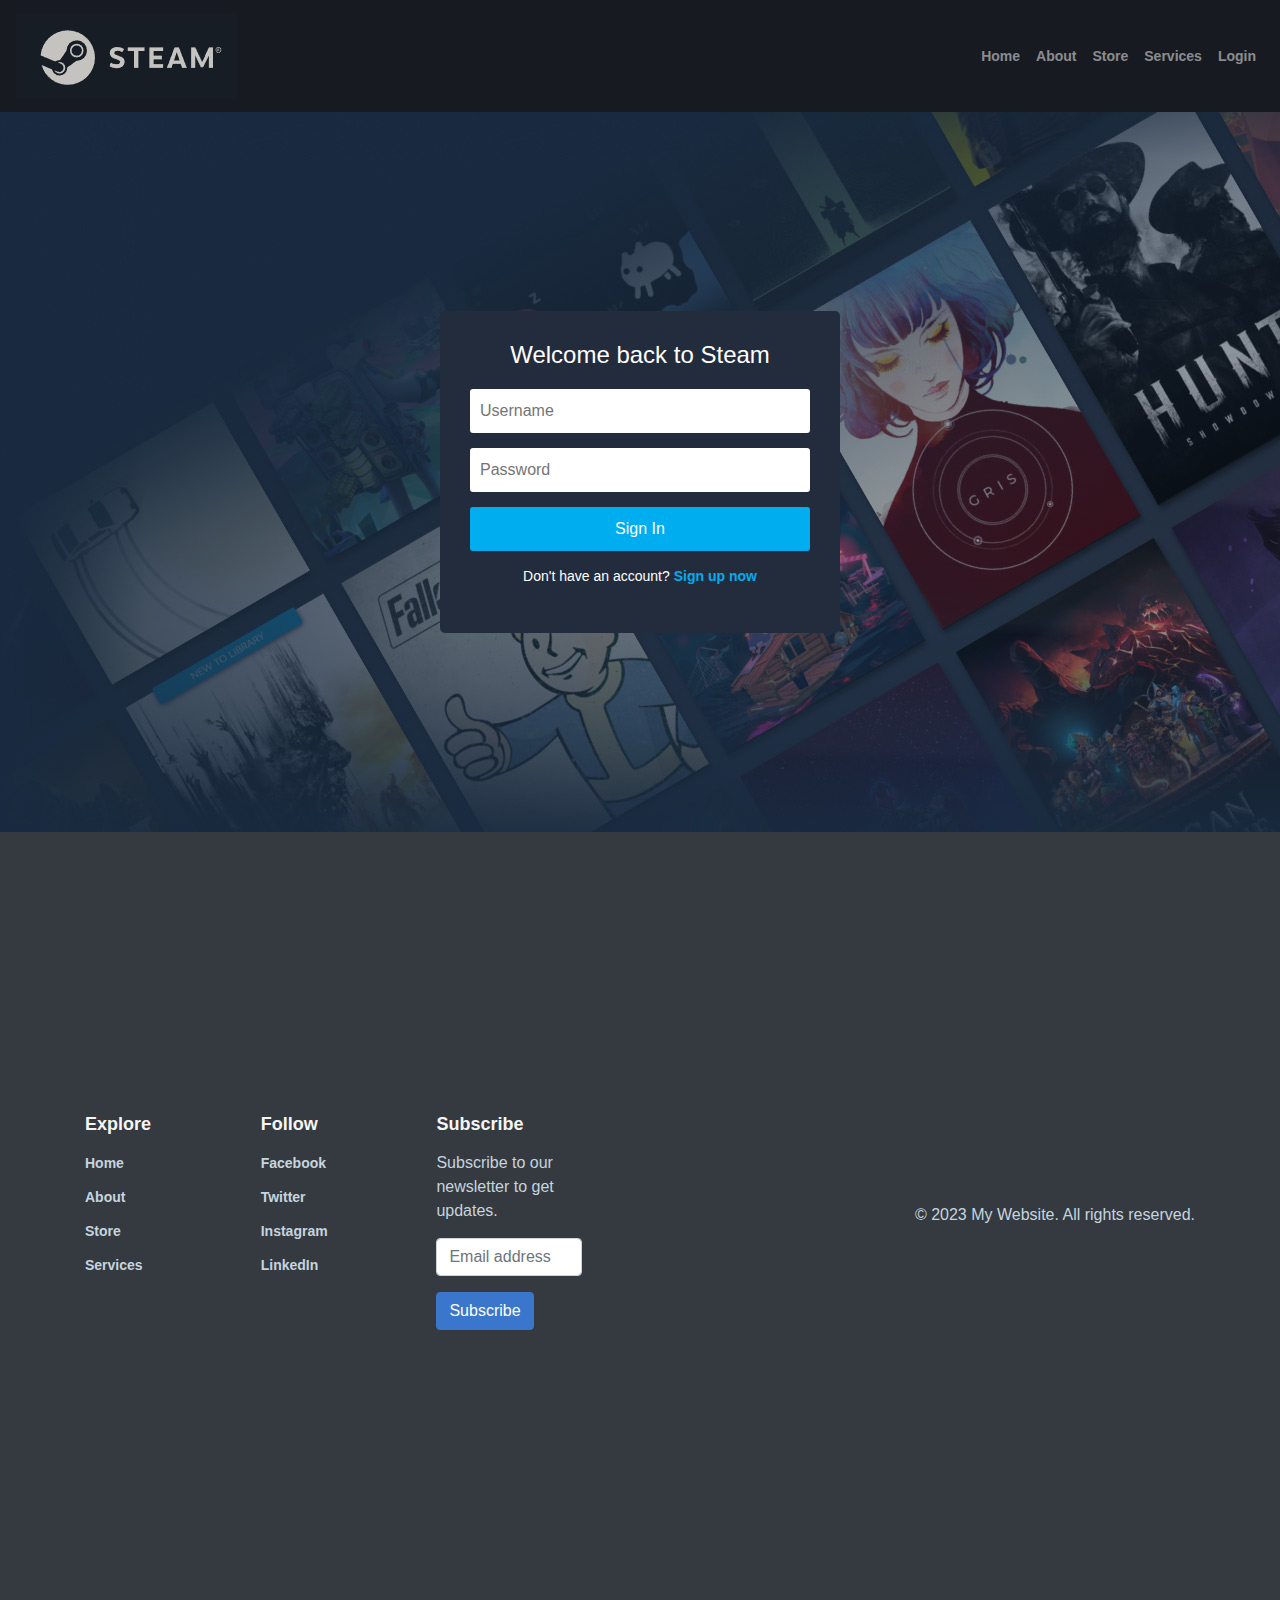
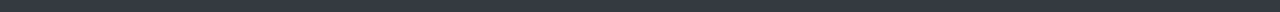
<file: pages/Login.html>
<!DOCTYPE html>
<html>


<head>
    <meta charset="UTF-8">
    <meta name="viewport" content="width=device-width, initial-scale=1.0">
    <link rel="stylesheet" href="https://maxcdn.bootstrapcdn.com/bootstrap/4.5.2/css/bootstrap.min.css">
    <title>Log In </title>
    <link rel="stylesheet" href="../styles/navbar.css">
    <link rel="stylesheet" href="../styles/footer.css">
    <link rel="stylesheet" href="../pages/styles/Login.css">
    <script src="../JsScripts/login.js"></script>
    <link rel="icon" href="../images/icons/ic.png" type="image/x-icon">


</head>

<body>

    <nav class="navbar navbar-expand-lg navbar-dark">
        <a class="navbar-brand" href="../index.html"><img src="../images/steam.png" alt=""></a>
        <button class="navbar-toggler" type="button" data-toggle="collapse" data-target="#navbarNav"
            aria-controls="navbarNav" aria-expanded="false" aria-label="Toggle navigation">
            <span class="navbar-toggler-icon"></span>
        </button>
        <div class="collapse navbar-collapse" id="navbarNav">
            <ul class="navbar-nav ml-auto">
                <li class="nav-item">
                    <a class="nav-link" href="../index.html">Home</a>
                </li>
                <li class="nav-item">
                    <a class="nav-link" href="./about.html">About</a>
                </li>
                <li class="nav-item">
                    <a class="nav-link" href="./store.html">Store</a>
                </li>
                <li class="nav-item">
                    <a class="nav-link" href="./services.html">Services</a>
                </li>
                <li class="nav-item">
                    <a class="nav-link" href="./login.html">Login</a>
                </li>
            </ul>
        </div>
    </nav>
    <div class="container">
        <form class="login-form" onsubmit="check(event)">
            <h1>Welcome back to Steam</h1>
            <input type="text" id="LoginUserName" placeholder="Username">
            <input type="password" id="LoginPassoword" placeholder="Password">
            <button type="submit">Sign In</button>
            <p class="signup-link">Don't have an account? <a href="./signup.html">Sign up now</a></p>
        </form>
    </div>
    <footer class="footer bg-dark text-white">
        <div class="container">
            <div class="row">
                <div class="col-lg-4">
                    <h5>Explore</h5>
                    <ul class="list-unstyled">
                        <li><a href="../index.html">Home</a></li>
                        <li><a href="./about.html">About</a></li>
                        <li><a href="./store.html">Store</a></li>
                        <li><a href="./services.html">Services</a></li>
                    </ul>
                </div>
                <div class="col-lg-4">
                    <h5>Follow</h5>
                    <ul class="list-unstyled">
                        <li><a href="https://www.facebook.com/">Facebook</a></li>
                        <li><a href="https://twitter.com/i/flow/login?redirect_after_login=%2Flogin">Twitter</a></li>
                        <li><a href="https://www.instagram.com/">Instagram</a></li>
                        <li><a href="https://www.linkedin.com/feed/">LinkedIn</a></li>
                    </ul>
                </div>
                <div class="col-lg-4">
                    <h5>Subscribe</h5>
                    <p>Subscribe to our newsletter to get updates.</p>
                    <form action="./thanx.html">
                        <div class="form-group">
                            <input type="email" class="form-control" placeholder="Email address" required>
                        </div>
                        <button type="submit" class="btn btn-primary">Subscribe</button>
                    </form>
                </div>
            </div>
            <hr>
            <div class="text-center">
                <p>&copy; 2023 My Website. All rights reserved.</p>
            </div>
        </div>
    </footer>
    <script src="https://code.jquery.com/jquery-3.6.0.min.js"></script>
    <script src="https://maxcdn.bootstrapcdn.com/bootstrap/4.5.2/js/bootstrap.min.js"></script>
</body>

</html>
</file>
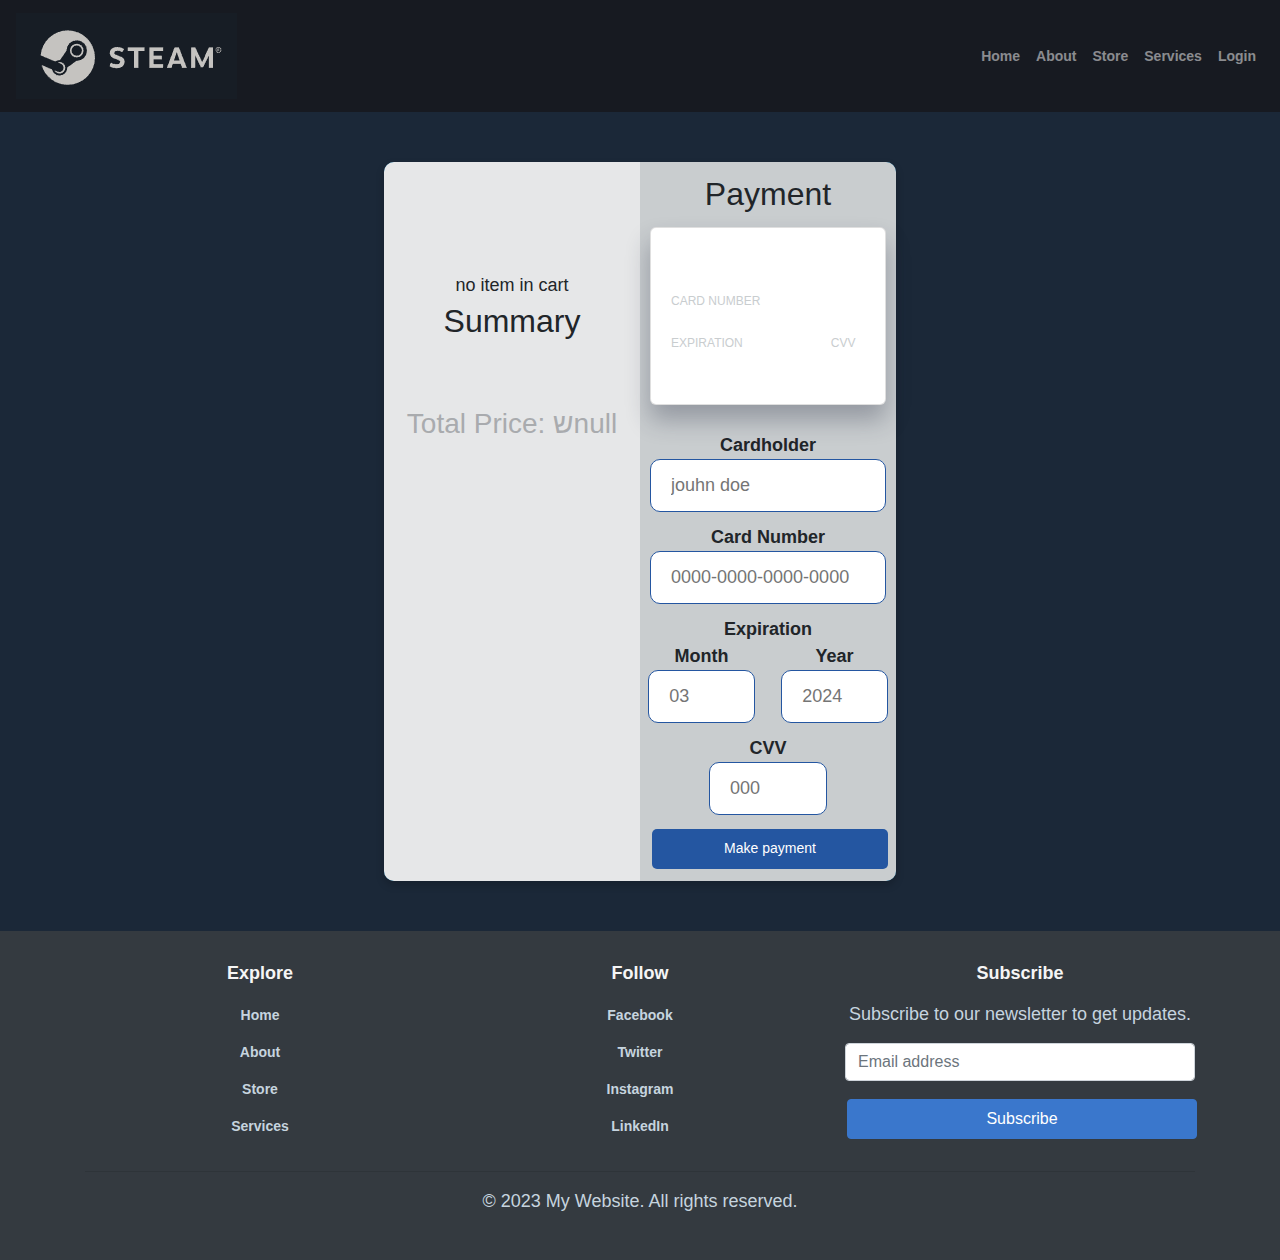
<file: pages/payment.html>
<!DOCTYPE html>
<html>


<head>
  <meta charset="UTF-8">
  <meta name="viewport" content="width=device-width, initial-scale=1.0">
  <link rel="stylesheet" href="https://maxcdn.bootstrapcdn.com/bootstrap/4.5.2/css/bootstrap.min.css">
  <title>Payment</title>
  <link rel="stylesheet" href="../styles/navbar.css">
  <link rel="stylesheet" href="../styles/footer.css">
  <link rel="stylesheet" href="../pages/styles/payment.css">
  <script src="../JsScripts/payment.js" defer></script>
  <link rel="icon" href="../images/icons/ic.png" type="image/x-icon">

</head>

<body>

  <nav class="navbar navbar-expand-lg navbar-dark">
    <a class="navbar-brand" href="../index.html"><img src="../images/steam.png" alt=""></a>
    <button class="navbar-toggler" type="button" data-toggle="collapse" data-target="#navbarNav"
      aria-controls="navbarNav" aria-expanded="false" aria-label="Toggle navigation">
      <span class="navbar-toggler-icon"></span>
    </button>
    <div class="collapse navbar-collapse" id="navbarNav">
      <ul class="navbar-nav ml-auto">
        <li class="nav-item">
          <a class="nav-link" href="../index.html">Home</a>
        </li>
        <li class="nav-item">
          <a class="nav-link" href="./about.html">About</a>
        </li>
        <li class="nav-item">
          <a class="nav-link" href="./store.html">Store</a>
        </li>
        <li class="nav-item">
          <a class="nav-link" href="./services.html">Services</a>
        </li>
        <li class="nav-item">
          <a class="nav-link" href="./login.html">Login</a>
        </li>
      </ul>
    </div>
  </nav>
  <div class="row divPay">
    <div class="column c1">
      <div id="resdiv"></div>

      <h2 style="margin-bottom: 10px;">Summary</h2>


      <div class="totalTxt">

        <h3 style="color: #a9abae" id="total"></h3>
      </div>

    </div>
    <div class="column c2">

      <h2 style="margin-bottom: 10px;">Payment</h2>

      <div class="card" id="divCard">
        <div class='card-content'>
          <img style="display: none" id="imgFranchise" class="logoFranquicia">
          <div class="infoTarjeta">
            <h5>Card Number</h5>
            <h6 id="cardNumber">0000 0000 0000 0000</h6>
            <h5>Expiration<span class="cvvStyle">CVV</span></h5>
            <h6><span id="cardMonth">00</span> / <span id="cardYear">0000</span><span class="cvvStyle2"
                id="cardCVV">000</span></h6>
          </div>
        </div>
      </div>

      <br>
      <div style="width: 100%;margin: auto;">
        <div style="width: 50%;display: inline-block;"><b>Cardholder</b></div>
        <input type="text" id="pagarTarjetaTit" placeholder="jouhn doe" maxlength="16" style="width: 100%">
      </div>

      <div style="width: 100%;margin: auto;">
        <div style="width: 50%;display: inline-block;"><b>Card Number</b></div>
        <input type="text" id="pagarTarjetaNum" placeholder="0000-0000-0000-0000" style="width: 100%" maxlength="16"
          oninput="showCN()">
      </div>

      <div style="width: 100%;margin: auto;">
        <div style="width: 50%;display: inline-block;"><b>Expiration</b></div>

        <div class="row">
          <div class="column">
            <div style="width: 100%;display: inline-block;"><b>Month</b></div>
            <input type="number" id="pagarTarjetaMes" placeholder="03" min="01" max="12" style="width: 80%"
              oninput="showCE()">


          </div>
          <div class="column">
            <div style="width: 100%;display: inline-block;"><b>Year</b></div>
            <input type="number" id="pagarTarjetaAno" placeholder="2024" min="2020" max="2030" style="width: 80%"
              oninput="showCE()">
          </div>
        </div>
      </div>

      <div style="width: 100%;margin: auto;">
        <div style="width: 50%;display: inline-block;"><b>CVV</b></div>
        <input type="number" id="pagarTarjetaCVV" placeholder="000" min="000" max="999" style="width: 50%"
          oninput="showCV()">
      </div>

      <form action="./thanx.html">
        <button title="Make payment">Make payment</button>
      </form>

    </div>
  </div>


  <footer class="footer bg-dark text-white">
    <div class="container">
      <div class="row">
        <div class="col-lg-4">
          <h5>Explore</h5>
          <ul class="list-unstyled">
            <li><a href="../index.html">Home</a></li>
            <li><a href="./about.html">About</a></li>
            <li><a href="./store.html">Store</a></li>
            <li><a href="./services.html">Services</a></li>
          </ul>
        </div>
        <div class="col-lg-4">
          <h5>Follow</h5>
          <ul class="list-unstyled">
            <li><a href="https://www.facebook.com/">Facebook</a></li>
            <li><a href="https://twitter.com/i/flow/login?redirect_after_login=%2Flogin">Twitter</a></li>
            <li><a href="https://www.instagram.com/">Instagram</a></li>
            <li><a href="https://www.linkedin.com/feed/">LinkedIn</a></li>
          </ul>
        </div>
        <div class="col-lg-4">
          <h5>Subscribe</h5>
          <p>Subscribe to our newsletter to get updates.</p>
          <form action="./thanx.html">
            <div class="form-group">
              <input type="email" class="form-control" placeholder="Email address" required>
            </div>
            <button type="submit" class="btn btn-primary">Subscribe</button>
          </form>
        </div>
      </div>
      <hr>
      <div class="text-center">
        <p>&copy; 2023 My Website. All rights reserved.</p>
      </div>
    </div>
  </footer>
  <script src="https://code.jquery.com/jquery-3.6.0.min.js"></script>
  <script src="https://maxcdn.bootstrapcdn.com/bootstrap/4.5.2/js/bootstrap.min.js"></script>
</body>

</html>
</file>
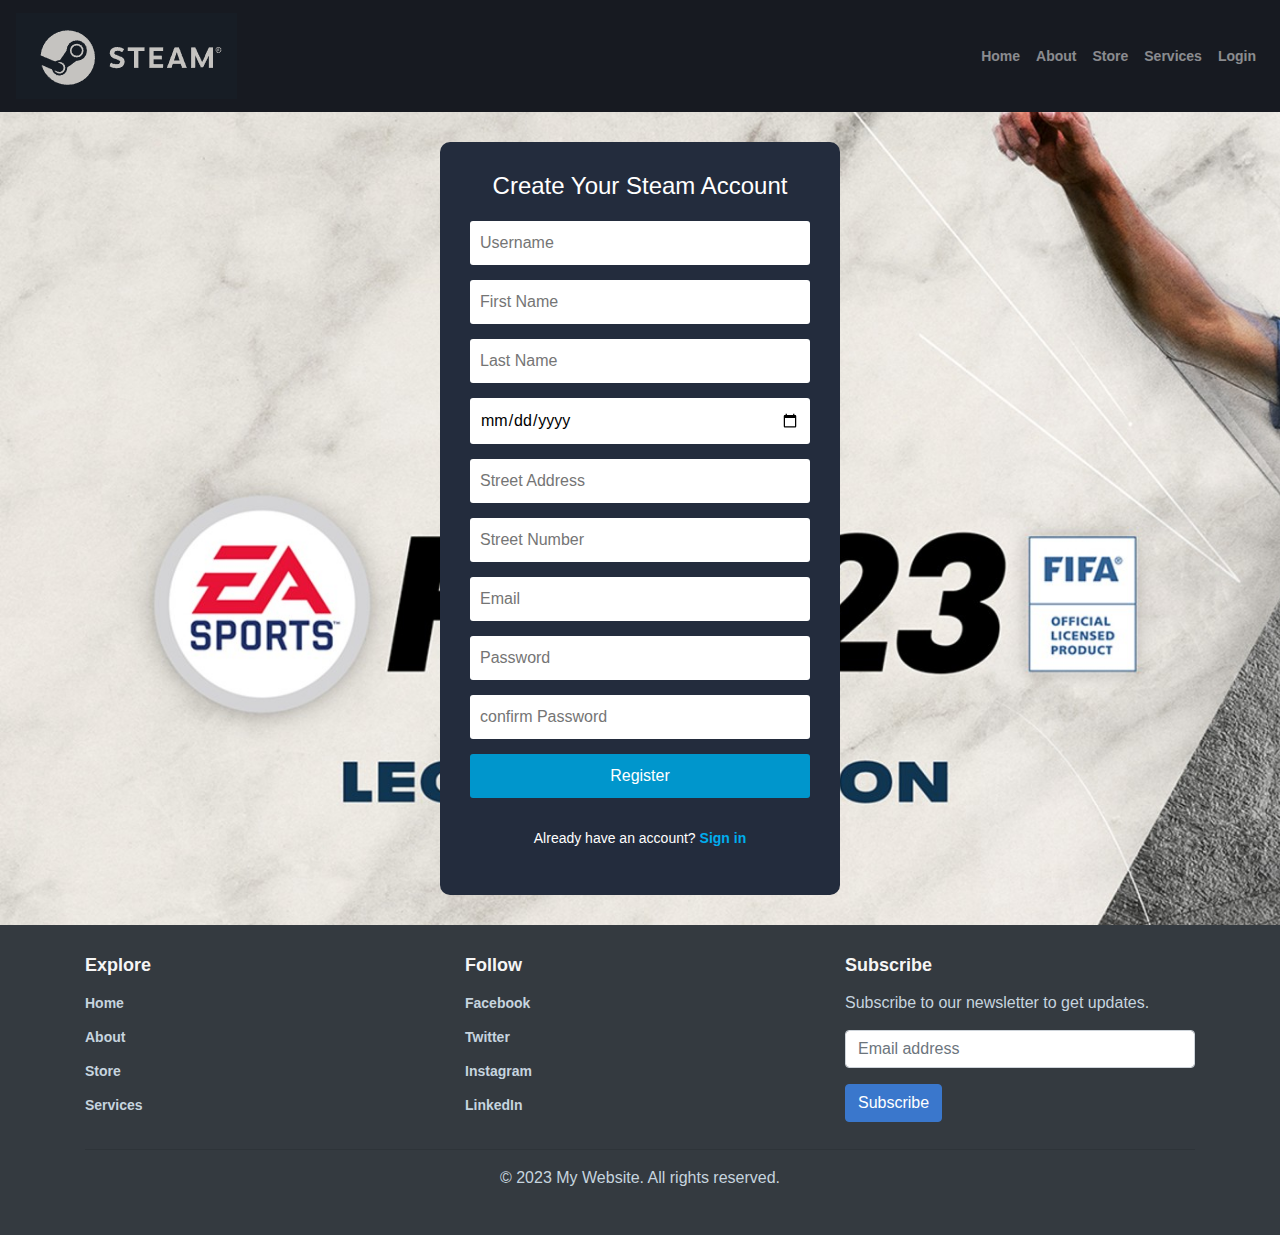
<file: pages/Signup.html>
<!DOCTYPE html>
<html>

<head>
    <meta charset="UTF-8">
    <meta name="viewport" content="width=device-width, initial-scale=1.0">
    <link rel="stylesheet" href="https://maxcdn.bootstrapcdn.com/bootstrap/4.5.2/css/bootstrap.min.css">
    <title>Sign Up </title>
    <link rel="stylesheet" href="../styles/navbar.css">
    <link rel="stylesheet" href="../styles/footer.css">
    <link rel="stylesheet" href="../pages/styles/Siginup.css">
    <script src="../JsScripts/signup.js" defer></script>
    <link rel="icon" href="../images/icons/ic.png" type="image/x-icon">


</head>

<body>

    <nav class=" navbar navbar-expand-lg navbar-dark">
        <a class="navbar-brand" href="../index.html"><img src="../images/steam.png" alt=""></a>
        <button class="navbar-toggler" type="button" data-toggle="collapse" data-target="#navbarNav"
            aria-controls="navbarNav" aria-expanded="false" aria-label="Toggle navigation">
            <span class="navbar-toggler-icon"></span>
        </button>
        <div class="collapse navbar-collapse" id="navbarNav">
            <ul class="navbar-nav ml-auto">
                <li class="nav-item">
                    <a class="nav-link" href="../index.html">Home</a>
                </li>
                <li class="nav-item">
                    <a class="nav-link" href="./about.html">About</a>
                </li>
                <li class="nav-item">
                    <a class="nav-link" href="./store.html">Store</a>
                </li>
                <li class="nav-item">
                    <a class="nav-link" href="./services.html">Services</a>
                </li>
                <li class="nav-item">
                    <a class="nav-link" href="./login.html">Login</a>
                </li>
            </ul>
        </div>
    </nav>
    <div class="form-container">

        <form name='form-login' id="form" class="signup-form" onsubmit="store(event)">
            <h1>Create Your Steam Account</h1>
            <input type="text" id="userName" placeholder="Username">
            <input type="text" id="userFirstName" placeholder="First Name">
            <input type="text" id="userLastName" placeholder="Last Name">
            <input id="DateOfBirth" type='date' placeholder="Date Of Birth" min='1902-01-01' max='2023-07-14'></input>
            
            <input type="text" id="StreetAddress" placeholder="Street Address">
            <input type="number" id="PostBox" placeholder="Street Number" min="1">
            <input type="email" id="email" placeholder="Email">
    
            <input type="password" id="pw" placeholder="Password">
            <input type="password" id="pw2" placeholder="confirm Password">
            <input id="rgstr_btn" type="submit" value="Register">
            <p class="login-link">Already have an account? <a href="./login.html">Sign in</a></p>
            <!-- <ul class="helper-text">
                <h3>Password:</h3>
                <li class="length">Must be Maximum 12 characters long.</li>
                <li class="length">Must be at least 7 characters long </li>
                <li class="uppercase">Must contain an uppercase letter.</li>
                <li class="lowercase">Must contain a lowercase letter.</li>
                <li class="special">Must contain a special character.</li>
                <li class="special">Must contain a number.</li>

            </ul> -->
        </form>
    </div>
    <footer class="footer bg-dark text-white">
        <div class="container">
            <div class="row">
                <div class="col-lg-4">
                    <h5>Explore</h5>
                    <ul class="list-unstyled">
                        <li><a href="../index.html">Home</a></li>
                        <li><a href="./about.html">About</a></li>
                        <li><a href="./store.html">Store</a></li>
                        <li><a href="./services.html">Services</a></li>
                    </ul>
                </div>
                <div class="col-lg-4">
                    <h5>Follow</h5>
                    <ul class="list-unstyled">
                        <li><a href="https://www.facebook.com/">Facebook</a></li>
                        <li><a href="https://twitter.com/i/flow/login?redirect_after_login=%2Flogin">Twitter</a></li>
                        <li><a href="https://www.instagram.com/">Instagram</a></li>
                        <li><a href="https://www.linkedin.com/feed/">LinkedIn</a></li>
                    </ul>
                </div>
                <div class="col-lg-4">
                    <h5>Subscribe</h5>
                    <p>Subscribe to our newsletter to get updates.</p>
                    <form action="./thanx.html">
                        <div class="form-group">
                            <input type="email" class="form-control" placeholder="Email address" required>
                        </div>
                        <button type="submit" class="btn btn-primary">Subscribe</button>
                    </form>
                </div>
            </div>
            <hr>
            <div class="text-center">
                <p>&copy; 2023 My Website. All rights reserved.</p>
            </div>
        </div>
    </footer>
    <script src="https://code.jquery.com/jquery-3.6.0.min.js"></script>
    <script src="https://maxcdn.bootstrapcdn.com/bootstrap/4.5.2/js/bootstrap.min.js"></script>
</body>

</html>
</file>
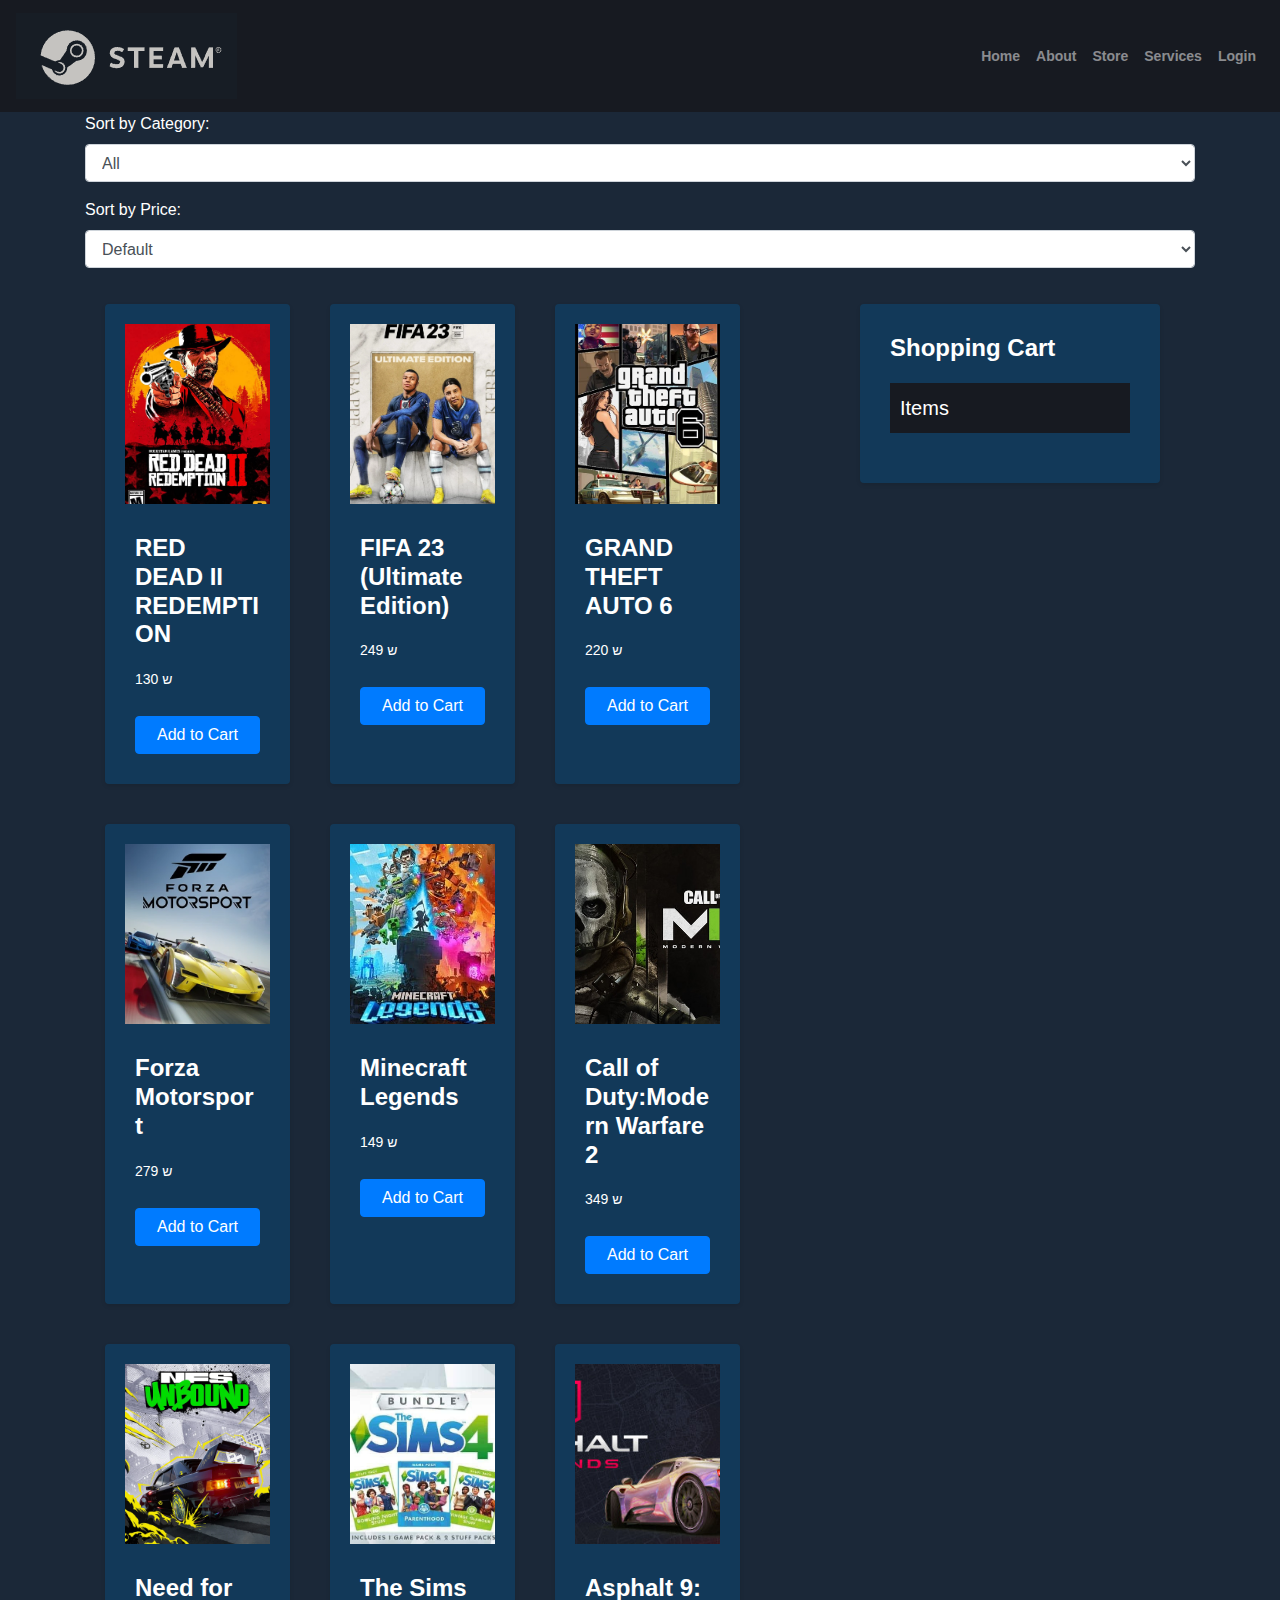
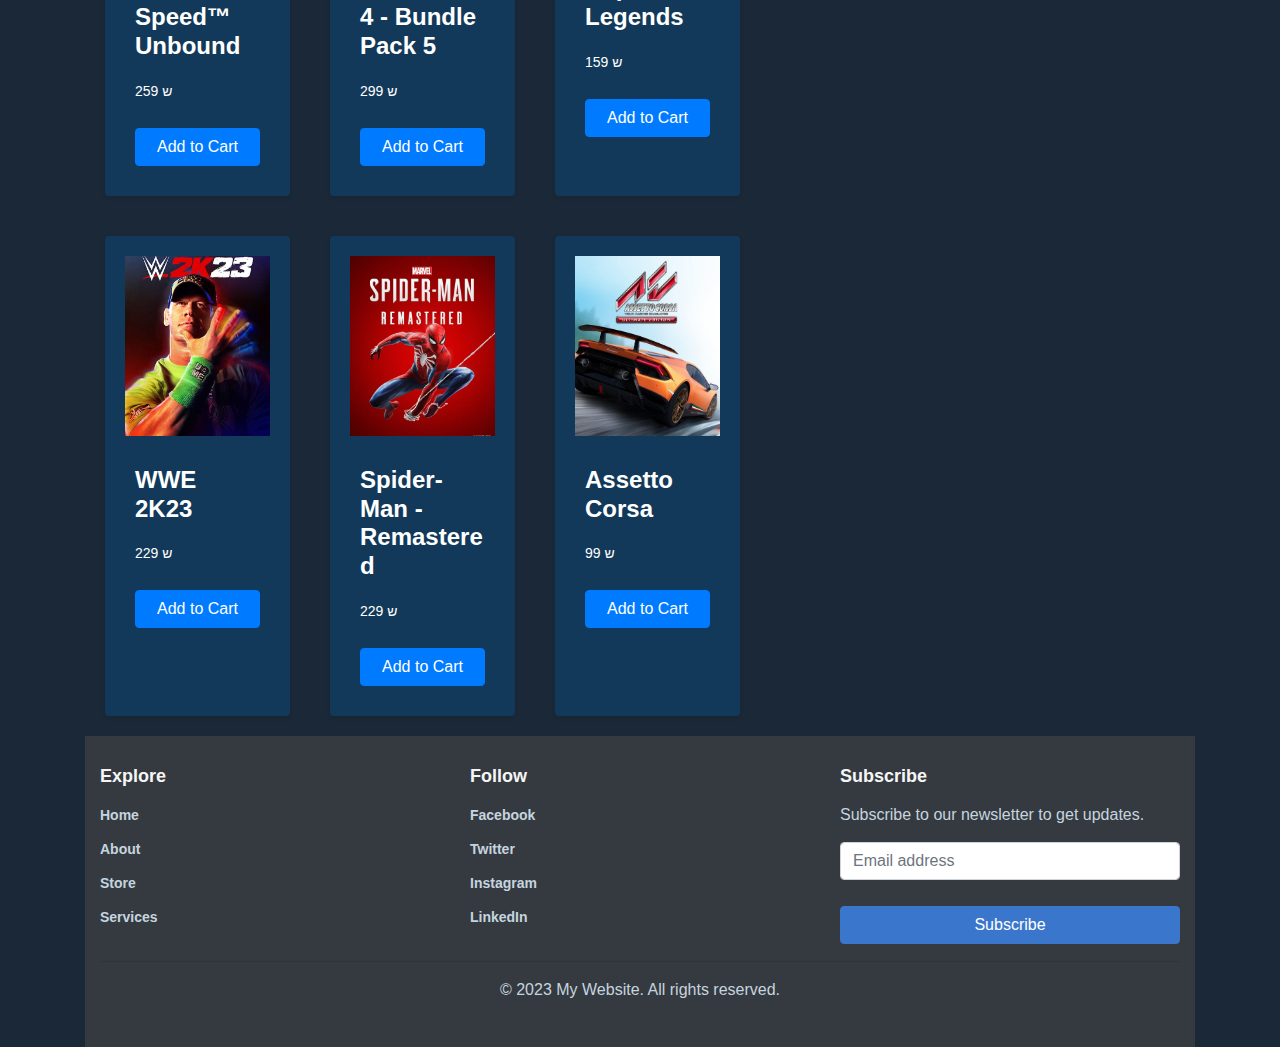
<file: pages/store.html>
<!DOCTYPE html>
<html>


<head>
    <meta charset="UTF-8">
    <meta name="viewport" content="width=device-width, initial-scale=1.0">
    <link rel="stylesheet" href="https://maxcdn.bootstrapcdn.com/bootstrap/4.5.2/css/bootstrap.min.css">
    <title>Store</title>
    <link rel="stylesheet" href="../styles/navbar.css">
    <link rel="stylesheet" href="../styles/footer.css">
    <link rel="stylesheet" href="../pages/styles/store.css">
    <link rel="icon" href="../images/icons/ic.png" type="image/x-icon">


</head>

<body>

    <nav class="navbar navbar-expand-lg navbar-dark">
        <a class="navbar-brand" href="../index.html"><img src="../images/steam.png" alt=""></a>
        <button class="navbar-toggler" type="button" data-toggle="collapse" data-target="#navbarNav"
            aria-controls="navbarNav" aria-expanded="false" aria-label="Toggle navigation">
            <span class="navbar-toggler-icon"></span>
        </button>
        <div class="collapse navbar-collapse" id="navbarNav">
            <ul class="navbar-nav ml-auto">
                <li class="nav-item">
                    <a class="nav-link" href="../index.html">Home</a>
                </li>
                <li class="nav-item">
                    <a class="nav-link" href="./about.html">About</a>
                </li>
                <li class="nav-item">
                    <a class="nav-link" href="./store.html">Store</a>
                </li>
                <li class="nav-item">
                    <a class="nav-link" href="./services.html">Services</a>
                </li>
                <li class="nav-item">
                    <a class="nav-link" href="./login.html">Login</a>
                </li>
            </ul>
        </div>
    </nav>

    <div class="container">


        <div class="form-group">
            <label for="category-select">Sort by Category:</label>
            <select id="category-select" class="form-control">
                <option value="">All</option>
                <option value="Category 1">Action Games</option>
                <option value="Category 2">Adventure Games</option>
                <option value="Category 3">Racing Games</option>
            </select>
        </div>

        <div class="form-group">
            <label for="sort-select">Sort by Price:</label>
            <select id="sort-select" class="form-control">
                <option value="default">Default</option>
                <option value="lowToHigh">Low to High</option>
                <option value="highToLow">High to Low</option>
            </select>
        </div>

        <div class="container">
            <div class="row">
                <div class="col-md-8">
                    <!-- Rest of the content -->
                    <div class="row" id="items-container"></div>


                </div>
                <div class="col-lg-4">
                    <div class="card">
                        <div class="card-body">
                            <h2 class="card-title">Shopping Cart</h2>
                            <div class="cart-header">Items</div>
                            <div id="cart-items" class="cart-items"></div>
                            <div id="total-price" class="cart-total"></div>

                            <div class="cart-buttons">
                                <button id="empty-cart-btn" class="btn btn-danger">Empty Cart</button>
                                <button id="checkout-btn" class="btn btn-success">Checkout</button>
                            </div>
                        </div>
                    </div>
                </div>
            </div>
        </div>

        <footer class="footer bg-dark text-white">
            <div class="container">
                <div class="row">
                    <div class="col-lg-4">
                        <h5>Explore</h5>
                        <ul class="list-unstyled">
                            <li><a href="../index.html">Home</a></li>
                            <li><a href="./about.html">About</a></li>
                            <li><a href="./store.html">Store</a></li>
                            <li><a href="./services.html">Services</a></li>
                        </ul>
                    </div>
                    <div class="col-lg-4">
                        <h5>Follow</h5>
                        <ul class="list-unstyled">
                            <li><a href="https://www.facebook.com/">Facebook</a></li>
                            <li><a href="https://twitter.com/i/flow/login?redirect_after_login=%2Flogin">Twitter</a>
                            </li>
                            <li><a href="https://www.instagram.com/">Instagram</a></li>
                            <li><a href="https://www.linkedin.com/feed/">LinkedIn</a></li>
                        </ul>
                    </div>
                    <div class="col-lg-4">
                        <h5>Subscribe</h5>
                        <p>Subscribe to our newsletter to get updates.</p>
                        <form action="./thanx.html">
                            <div class="form-group">
                                <input type="email" class="form-control" placeholder="Email address" required>
                            </div>
                            <button type="submit" class="btn btn-primary">Subscribe</button>
                        </form>
                    </div>
                </div>
                <hr>
                <div class="text-center">
                    <p>&copy; 2023 My Website. All rights reserved.</p>
                </div>
            </div>
        </footer>
        <script src="../JsScripts/store.js"></script>
        <script src="https://code.jquery.com/jquery-3.6.0.min.js"></script>
        <script src="https://maxcdn.bootstrapcdn.com/bootstrap/4.5.2/js/bootstrap.min.js"></script>
</body>

</html>
</file>
<file: styles/main.css>
.carousel {
    margin: auto;
  }
  
  .carousel-inner {
    max-height: 300px;
  }
  
  .carousel-caption {
    background-color: rgba(0, 0, 0, 0.7);
    padding: 10px;
  }
  
  .carousel-caption h3 {
    color: white;
  }
  

/* --------------------------------------------*/
.games-list {
    display: flex;
    flex-wrap: wrap;
    justify-content: space-between;
  }
  
  .game-card {
    flex-basis: calc(33.33% - 20px);
    margin-bottom: 20px;
    padding: 20px;
    background-color: #171a21;
    text-align: center;
    box-shadow: 0 0 10px rgba(0, 0, 0, 0.3);
    transition: all 0.3s ease;
    box-sizing: border-box;
  }
  
  .game-card:hover {
    transform: scale(1.05);
    box-shadow: 0 0 20px rgba(0, 0, 0, 0.5);
  }
  
  .game-card img {
    width: 100%;
    height: auto;
    object-fit: cover;
    border-radius: 4px;
  }
  
  
  .game-card h3 {
    margin-bottom: 5px;
    color: #fff;
  }
  
  .game-card p {
    margin-bottom: 10px;
    color: #c7c7c7;
  }
  
  .game-card .btn {
    display: inline-block;
    background-color: #1b2838;
    color: #fff;
    border: none;
    padding: 8px 20px;
    border-radius: 4px;
    text-decoration: none;
    transition: background-color 0.3s ease;
  }
  
  .game-card .btn:hover {
    background-color: #0f1c2b;
  }
  
  #list-title {
    color: #c7c7c7;
    margin:50px 0;
  }
  h3 ,h4,h5{
    margin: 30px;
    color: #fff;

  }
  
   img {
    max-height: 300px;
    max-width: 600px;
  }
  @media (max-width: 767px) {
    .games-list {
      flex-wrap: wrap;
    }
  
    .game-card {
      flex-basis: 100%;
    }


  }
  
#contact {
  color: #c7c7c7;
  margin: 40px 0;
  text-align: center;
  flex-basis: calc(33.33% - 20px);
  padding: 30px;
  background-color: #171a21;
  box-shadow: 0 0 10px rgba(0, 0, 0, 0.3);
  transition: all 0.3s ease;
  box-sizing: border-box;
}
 form label {
  margin-right:20px;
 }
 #message {
  width: 202px; 
  margin-left: -20px;
}
#contact .col {
  margin-top: 40px;
}
#contact input[type=submit] {
  background: white;color: #171a21;
}
#contact input[type=submit]:hover {
  background: #171a21;color: #c7c7c7;
}



.loader-container{
  position: fixed;
  top:0; left: 0;
  height:100%;
  width: 100%;
  z-index: 100;
  background:#f7f7f7;
  display: flex;
  align-items: center;
  justify-content: center;
}

.loader-container.active{
  display: none;
}

.loader-container img{
  height:10rem;

 }
</file>
<file: styles/navbar.css>
@import url(https://fonts.googleapis.com/css?family=Open+Sans);
body{
    margin :0;
    font-family: Arial, Helvetica, sans-serif;
    background-color : #1B2838
}
/*main nav bar begining*/

 
  
  a{
    text-decoration: none;
    color: #dcdedf;
    font-size: 14px;
    font-weight: 600;
  }
  a:hover {
      color: white;
  }
  
  .navbar-container{

    width: 750px;
    justify-content: space-between;
    
  }

  .logo{
    width: 176px;
    height: 44px;
  image-rendering: crisp-edges;
  image-rendering: pixelated;
  object-fit: cover;
}
.logo-link {
  width: 176px;
  height: 44px;
}

.logo-link:active {
  border: none;
}

  
  .main-navbar{
    justify-content: flex-start;
  }
  
  
  .dropdown-btn{
    color :#dcdedf;
    padding: 5px;
    font-size: 14px;
    border: none;
    cursor: pointer;
    font-weight: 600;
  }
    
  .dropdown-btn:hover{
    color :white;
  }
  


    
  .content{
    display: none;
    position: absolute;
    min-width: 100px;
  }
  
  
  .content a{
    display: flex;
    line-height: 2;
    padding: 0 10px;
    color :#dcdedf;
  }
  
  .content a:hover {
    color: #3D4450;
    background: white; 
}
  
main button:hover {
  background:#2986CA;
}
  
  .dropdown:hover .content{
    display:block;
    background: #3D4450; 
    z-index: 2;
  }
  
  
  .navbar-btn{
    justify-content: flex-end;
  }
  
/*main nav bar ending*/


  
/* media queries */


@media screen and (max-width: 600px){

    .navbar-container{
      display: flex;
      flex-direction: column;
      align-items: center;
    }
  

  }
/*footer beggening*/


  /*row / col flex*/ 
  .row{
    display: flex;
    flex-direction: row;
  }
  .col{
    display: flex;
    flex-direction: column;
  }
  @media screen and (max-width: 600px) {
    header {
      height: auto;
      padding: 10px;
      flex-direction: column;
      align-items: flex-start;
    }
  
    .navbar-container {
      width: 100%;
    }
  
    .logo {
      margin-bottom: 10px;
    }
  
    .main-navbar {
      flex-direction: column;
      align-items: flex-start;
      margin-top: 20px;
    }
  
    .dropdown-btn {
      padding: 5px 0;
    }
  
    .dropdown .content {
      position: static;
      min-width: auto;
      display: flex;
      flex-direction: column;
      margin-top: 5px;
    }
  
    .navbar-btn {
      margin-top: 20px;
      justify-content: flex-start;
    }
  }
</file>
<file: styles/footer.css>
/* Custom styles for the navbar */
.navbar {
    background-color: #171a21;
  }
  
  .navbar-brand {
    color: #f5f5f5;
    font-weight: bold;
  }
  
  .navbar-nav .nav-link {
    color: #f5f5f5;
    font-weight: bold;
  }
  
  .navbar-nav .nav-link:hover {
    color: #c6d4df;
  }
  
  /* Custom styles for the footer */
  .footer {
    padding: 30px 0;
  }
  
  .footer h5 {
    color: #f5f5f5;
    font-size: 18px;
    font-weight: bold;
    margin-bottom: 15px;
  }
  
  .footer ul li {
    margin-bottom: 10px;
  }
  
  .footer ul li a {
    color: #c6d4df;
  }
  
  .footer ul li a:hover {
    color: #f5f5f5;
  }
  
  .footer p {
    color: #c6d4df;
    margin-bottom: 15px;
  }
  
  .footer input.form-control {
    margin-bottom: 15px;
  }
  
  .footer button.btn-primary {
    background-color: #3a77cc;
    border-color: #3a77cc;
  }
  
  .footer button.btn-primary:hover {
    background-color: #305e99;
    border-color: #305e99;
  }
  @media (max-width: 767px) {
    .footer {
      flex-direction: row;
      align-items: center;
      text-align: center;
    }
  
    .footer .footer-links {
      margin-top: 20px;
    }
  }
</file>
<file: styles/header.css>
header.jumbotron {
    position: relative;
    overflow: hidden;
    padding: 0;
    height: 50vh;
    
  }
  #video-bg {
    position: absolute;
    top: 0;
    left: 0;
    width: 100%;
    height: 100%;
    object-fit: cover;
    z-index: 1;
  }
 header {
    width: 100%;
    background-color :#171D25;
    height :104px;  
    align-items: center;
    display: flex;
    justify-content: center;
  } 
  header button
  {
      border: none;
      background-color :#171d25;
  }
     
  header a:active {
    color: #1A97F2;
  border-bottom: 2px solid #1A97F2;  
  }
  
  header .content a:active {
    border: none;
  }
</file>
<file: pages/styles/adds.css>
.slider {
    position: relative;
    max-width:80vw;
    height: 400px;
    overflow: hidden;
    background-color:#1b2027;
    text-align: center;

  }
  
  .slide-container1{
    display: flex;
    justify-content: center;
    width: 100%;
    height: 100%;
    transition: transform 0.5s ease;
    margin: 0 auto;

  }
  
  .slide {
    position: relative;
    flex: 0 0 100%;
    display: flex;
    align-items: center;
    justify-content: center;
    margin-bottom: 50px;
  }
  
  .slide-image {
    width: 100%;
    height: 100%;
    object-fit: contain;
  }
  
  .slide-content {
    position: absolute;
    bottom: 0;
    left: 0;
    width: 100%;
    padding: 20px;
    background-color:rgba(36, 56, 81, 0.5));
    color: #fff;
    transition: opacity 0.5s ease;
    opacity: 0;
  }
  
  .slide:hover .slide-content {
    opacity: 1;
  }
  
  .slide-title {
    font-size: 24px;
    font-weight: bold;
    margin-bottom: 10px;
  }
  
  .slide-description {
    font-size: 16px;
    margin-bottom: 10px;
  }
  
  .slide-price {
    font-size: 14px;
    margin-bottom: 5px;
  }
  
  .slide-sale-price {
    font-size: 18px;
    font-weight: bold;
    margin-bottom: 10px;
  }
  
  .slide-link {
    display: inline-block;
    padding: 10px 20px;
    background-color: rgba(0, 0, 255, 0.7);
    color: #fff;
    text-decoration: none;
    border-radius: 5px;
    transition: background-color 0.3s ease;
  }
  
  .slide-link:hover {
    background-color: rgba(0, 0, 255, 0.472);
}

  .slider-nav {
    position: absolute;
    bottom: 10px;
    left: 50%;
    transform: translateX(-50%);
    display: flex;
  }
  
  .nav-button {
    display: flex;
    align-items: center;
    justify-content: center;
    width: 30px;
    height: 30px;
    background-color: rgba(0, 0, 255, 0.7);
    color: #fff;
    border: none;
    border-radius: 50%;
    cursor: pointer;
    margin: 0 5px;
    transition: background-color 0.3s ease;
  }
  
  .nav-button:hover {
    background-color: rgba(0, 0, 255, 0.9);
}
  .slider-title {
    color: white;
    margin-top: 20px;
    font-size: 30px;
    width: 100%;
    
  }
  
  @media screen and (max-width: 768px) {
    .slider-container {
      max-width: 90%;
      margin: 0 auto;
      padding: 0 10px;

    }
  }
</file>
<file: flappyBirdGame/style.css>
canvas {

    border: 1px solid #000;
    background-image: url(images/bgg.gif);
    background-repeat: no-repeat;
    background-position: center;
    background-size: cover;
    border-radius: 10px;
}
body{
  background-color: #171D25;
}

#resetButton{
  border: #f4f4f4 6px solid; 
  font-size: 18px;
  background-color:#FCA048;
  display: none;
  width: 300px;
  height: 50px;
  border-radius: 10px;
  z-index: 1;  
  position: absolute;
  top: 70%;
  left: 50%;
  transform: translate(-50%, -100%);
}
#startButton
{
  border: #f4f4f4 6px solid; 
  font-size: 18px;
  background-color:#FCA048;
  width: 300px;
  height: 50px;
  border-radius: 10px;
  z-index: 1;  
  position: absolute;
  top: 70%;
  left: 50%;
  transform: translate(-50%, -300%);
}

  .tv {
    margin-top: 250px;
    position: absolute;
    top: 50%;
    left: 50%;
    transform: translate(-50%, -80%);
    width: 800px;
    height: 600px;
    background-color: black;
    overflow: hidden;
    border-radius: 32px;
    box-shadow: 0 0 20px rgba(11, 1, 1, 0.6);
    cursor: url("./images/cur.png"), auto;

  }
  
  .tv::before {
    content: '';
    position: absolute;
    top: 0;
    left: 0;
    right: 0;
    bottom: 0;
    border: 30px solid rgb(93, 93, 93);
    box-shadow: inset 0 0 10px rgb(0, 0, 0);
  }
  
  .screen {
    width: 80%;
    height: 80%;
    background-color: darkgray;
    margin: 10% auto;
    position: relative;
  }
  
  .screen::before {
    content: '';
    position: absolute;
    top: 50%;
    left: 50%;
    transform: translate(-50%, -50%);
    width: 95%;
    height: 95%;
    background-color: black;
  }
  
  .screen::after {
    content: '';
    position: absolute;
    top: 0;
    left: 50%;
    transform: translateX(-50%);
    width: 95%;
    height: 2px;
    background-color: silver;
  }
  #scoreDisplay {
    margin: 115px;
    width: 740px;
    font-family: 'Press Start 2P', cursive;
    font-size: 24px;
    color: #FFF;
    z-index: 1;
    text-shadow: 2px 2px 4px #000;
    padding: 10px;
    background-color: rgb(0, 0, 0,0.5);
  }

  #scoreTimeDisplay, #highestScoreDisplay {
    font-family: 'Press Start 2P', cursive;
    font-size: 16px;
    color: #fff;
    background-color: #000;
    padding: 10px;
    margin-bottom: 10px;
    text-align: center;
  }
  
  #scoreTimeDisplay {
    width: 200px;
  }
  
  #highestScoreDisplay {
    width: 180px;
  }
</file>
<file: pages/styles/About.css>
#about-us p ,h2 {
    margin: 20px;
    line-height: 1.6;
    color:  #f2f2f2;;
    
  }
  #about-us{
  background-color: rgb(238, 238, 238,0.3);
  padding: 20px;
  margin: 50px ;
  border-radius: 20px;
  }
  #our-mission {
    padding: 60px 0;
    color: #f2f2f2;
    background-color: rgb(238, 238, 238,0.3);
    padding: 20px;
    border-radius: 20px;
  margin: 50px ;

  }

  #our-mission h2 {
    color: #f2f2f2;
    font-size: 32px;
    margin-bottom: 40px;
  }

  #our-mission p {
    font-size: 18px;
    margin-bottom: 20px;
  }

  #our-team {
    
    padding: 60px 0;
    text-align: center;
    color: #f2f2f2;
  }

  #our-team h2 {
    color: #f2f2f2;
    font-size: 32px;
    margin-bottom: 40px;
  }

  #our-team .team-member {
    display: flex;
    justify-content: center;
    align-items: center;
    flex-wrap: wrap;
    margin-bottom: 30px;
    background-color: rgb(238, 238, 238,0.3);
    padding: 20px;
    border-radius: 20px;
  }
  .team-member .avatar img {
    width: 100%;
    height: 100%;
    object-fit: cover;
    border-radius: 50%;
  }

  #our-team .team-member .avatar {
    width: 120px;
    height: 120px;
    border-radius: 50%;
    margin: 10px;
  }

  #our-team .team-member h3 {
    font-size: 24px;
    margin-bottom: 10px;
  }

  #our-team .team-member p {
    font-size: 16px;
    color: #f2f2f2;
  }

  @media (max-width: 767px) {
    #about-us h2 {
      font-size: 24px;
    }

    #about-us p {
      font-size: 14px;
    }

    #our-mission h2 {
      font-size: 24px;
    }

    #our-mission p {
      font-size: 14px;
    }

    #our-team h2 {
      font-size: 24px;
    }

    #our-team .team-member .avatar {
      width: 80px;
      height: 80px;
    }

    #our-team .team-member h3 {
      font-size: 18px;
    }

    #our-team .team-member p {
      font-size: 14px;
    }
  }
</file>
<file: pages/styles/items.css>
#items-container {
    display: flex;
    flex-wrap: wrap;
    justify-content: center;
  }
  
  .card {
    margin: 10px;
    padding: 20px;
  }
</file>
<file: pages/styles/Login.css>
body {
    background-color: #1b2838;
    background-image: url(../../images/widebg.jpg);

    font-family: Arial, sans-serif;
    margin: 0;
    padding: 0;
  }
  
  .container {
    display: flex;
    justify-content: center;
    align-items: center;
    height: 80vh;
  }
  
  .login-form {
    background-color: #232c3d;
    border-radius: 5px;
    padding: 30px;
    text-align: center;
    max-width: 400px;
    width: 100%;
  }
  
  .login-form h1 {
    color: #fff;
    font-size: 24px;
    margin-bottom: 20px;
  }
  
  .login-form input[type="text"],
  .login-form input[type="password"] {
    width: 100%;
    padding: 10px;
    margin-bottom: 15px;
    border-radius: 3px;
    border: none;
  }
  
  .login-form button {
    background-color: #00adee;
    border: none;
    color: #fff;
    cursor: pointer;
    font-size: 16px;
    padding: 10px 20px;
    border-radius: 3px;
    width: 100%;
    transition: background-color 0.3s ease-in-out;
  }
  
  .login-form button:hover {
    background-color: #0096cc;
  }
  
  .signup-link {
    color: #fff;
    font-size: 14px;
    margin-top: 15px;
  }
  
  .signup-link a {
    color: #00adee;
    text-decoration: none;
  }
  
  .signup-link a:hover {
    text-decoration: underline;
  }
</file>
<file: pages/styles/payment.css>
* {
    box-sizing: border-box;
  }
  html {
    min-height: 100%;
  }
  
  body {
    font-family: "Dax", Arial;
    font-size: 18px;
    cursor: auto;
    margin: 0;
    height: 100%;
    text-align: center;
  }
  
  .cvvStyle {
    margin-left: 88px;
  }
  .cvvStyle2 {
    margin-left: 70px;
  }
  
  .card {
    width: 100%;
    max-width: 400px;
    height: 178px;
    position: relative;
    margin: 0 auto;
    overflow: hidden;
    z-index: 1;
    border-radius: 6px;
    color: aqua;
    box-shadow: 0 15px 24px rgba(37, 44, 65, 0.32);

  }
  
  .card-content {
    width: 100%;
    padding: 20px;
    position: relative;
    float: left;
    z-index: 1;
  }
  
  .infoTarjeta {
    position: relative;
    top: 45px;
  }
  
  .infoTarjeta h5 {
    font-size: 12px;
    color: #c9cdcf;
    text-align: left;
    text-transform: uppercase;
  }
  
  .infoTarjeta h6 {
    font-size: 18px;
    color: #fff;
    text-align: left;
    text-transform: uppercase;
  }
  
  input {
    padding: 12px 20px 12px;
    border: 1px solid #2456a1;
    border-radius: 10px;
    margin-bottom: 12px;
  }
  
  button {
    font-family: "Dax", Arial;
    font-size: 14px;
    transition: 0.2s;
    border: none;
    width: 100%;
    height: 40px;
    background-color: #2456a1;
    color: white;
    margin: 2px;
    border-radius: 5px;
  }
  button:hover {
    background-color: #e6e7e8;
    color: black;
    cursor: pointer;
  }
  
  .imgResumen {
    width: 100%;
    max-height: 500px;
    border-radius: 5px;
  }
  
  .logoFranquicia {
    width: 70px;
    float: right;
  }
  
  .column {
    float: left;
    width: 50%;
  }
  .row:after {
    content: "";
    display: table;
    clear: both;
  }
  
  .divPay {
    border: none;
    box-shadow: 0 4px 8px 0 rgba(0, 0, 0, 0.2);
    width: 40%;
    margin: auto;
    margin-top: 50px;
    margin-bottom: 50px;
    border-radius: 10px;
    text-align: center;
    background-color: #097bb4;
    height: auto;
  }
  .divPay h1,
  h2,
  h3,
  h4,
  h5,
  h6 {
    margin: 0;
    line-height: 1.4;
  }
  
  .c1 {
    background: #e6e7e8;
    min-height: 630px;
    padding: 10px;
    border-radius: 10px 0px 0px 10px;
  }
  
  .c2 {
    background: #c9cdcf;
    padding: 10px;
    border-radius: 0px 10px 10px 0px;
  }
  
  .totalTxt {
    position: relative;
    top: 50px;
  }
  
  #resdiv{
    margin-top: 100px;
  }
  .steam-list {
    list-style: none;
    padding: 0;
    
  }
  
  .steam-list-item {
    background-color: #1b2838;
    color: #c6d4df;
    padding: 10px;
    margin-bottom: 5px; 
    border-radius: 4px;

  }
  
  @media screen and (max-width: 700px) {
    .column,
    .divPay {
      width: 100%;
    }
  
    .totalTxt {
      position: initial;
    }
  
    .c1,
    .c2 {
      min-height: 330px;
      border-radius: 0px;
    }
  }
  
  @media screen and (max-width: 1200px) {
    .divPay {
      width: 90%;
    }
  
    .totalTxt {
      position: initial;
    }
  }
</file>
<file: pages/styles/Siginup.css>
body {
    font-family: Arial, sans-serif;
    margin: 0;
    padding: 0;
    background-image: url("../../images/fifa.jpeg");
    width: 100%;  
    height: 100%;
    background-color: #232c3d;
    background-size: cover;
    -webkit-animation: slide 20s infinite; 
    -moz-animation:    slide 20s infinite; 
    -o-animation:      slide 20s infinite; 
    animation:         slide 20s infinite; 
    
  }
  /* The Keyframes*/
@keyframes slide {
  25% {
    background-image: url("../../images/fifa.jpeg");
    background-repeat: no-repeat;
    background-size: cover;
    background-position: center;
  }
  50% {
    background-image: url("../../images/Grand-Theft-Auto-6.jpg");
    background-repeat: no-repeat;
    background-size: cover;
    background-position: center;
  }
  
  75%{
    background-image: url("../../images/shadow.jpeg");
    background-repeat: no-repeat;
    background-size: cover;
    background-position: center;
  }
  

}
  
  .form-container {
    display: flex;
    justify-content: center;
    align-items: center;
    height: auto; 
    margin: 30px auto;
  }
  
  .signup-form {
    background-color: #232c3d;
    border-radius: 10px;
    padding: 30px;
    text-align: center;
    max-width: 400px;
    width: 100%;
    height: 100%;
  }
  
  .signup-form h1 {
    color: #fff;
    font-size: 24px;
    margin-bottom: 20px;
  }
  li,h3,label {
    color: white;
  }
  
  .signup-form input[type="text"],
  .signup-form input[type="email"],
  .signup-form input[type="password"],
  .signup-form input[type="date"],
  .signup-form input[type="number"],
  .signup-form input[type="file"],
  select,#rgstr_btn
   {
    width: 100%;
    padding: 10px;
    margin-bottom: 15px;
    border-radius: 3px;
    border: none;
  }

  .signup-form input[type="file"]{
    background-color: #fff;
  }
  #rgstr_btn{
background-color: #0096cc;
color: white;
  }
  #rgstr_btn:hover{
    background-color: white;
    color: #0096cc;
    cursor: pointer;
      }
  .signup-form button {
    background-color: #00adee;
    border: none;
    color: #fff;
    cursor: pointer;
    font-size: 16px;
    padding: 10px 20px;
    border-radius: 3px;
    width: 100%;
    transition: background-color 0.3s ease-in-out;
  }
  
 
  
  .login-link {
    color: #fff;
    font-size: 14px;
    margin-top: 15px;
  }
  
  .login-link a {
    color: #00adee;
    text-decoration: none;
  }
  
  .login-link a:hover {
    text-decoration: underline #00adee;
    color: white;
    font-weight: bolder;
  }
  
  /* Media Queries */
  @media only screen and (max-width: 480px) {
    .form-container {
      height: auto;
      padding: 20px;
      margin: 0;
    }
  
    .signup-form {
      min-width: 80vw;
      width: 00%;
      border-radius: 0;
      padding: 50px 20px;
    }
  }
</file>
<file: pages/styles/store.css>
body{
  color: #fff;
}
.card {
  margin: 20px ;
  box-shadow: 0 4px 8px 0 rgba(255, 255, 255, 0.2);
  padding: 10px;
  color: #FFF;
  transition: box-shadow 0.3s ease-in-out;
  background-color: rgba(0, 100, 166, 0.3);
}


.card:hover {
  box-shadow: 0 8px 16px 0 rgba(0, 0, 0, 0.2);
}

.card-img-top {
  height: 200px;
  padding: 10px;
  object-fit: cover;
}

.card-body {
  padding: 10px;
}

.card-title {
  font-size: 18px;
  margin-bottom: 5px;
}

.card-text {
  font-size: 14px;
}

.btn-primary {
  margin-top: 10px;
  width: 100%;
}

.cart-header {
  background-color: #171a21;
  color: #fff;
  padding: 10px;
  margin-top: 20px;
  font-size: 20px;
}

.cart-item {
  color: #000000;

  background-color: #fff;
  margin-bottom: 10px;
}

.cart-item-name {
  display: inline-block;
  width: 60%;
}

.cart-item-quantity {
  display: inline-block;
  width: 10%;
  text-align: center;
}

.cart-item-controls {
  display: inline-block;
  width: 30%;
  text-align: right;
}

.cart-item-controls button {
  margin-left: 2px;
  padding: 2px 6px;
  font-size: 12px;
}

.cart-total {
  font-size: 18px;
  font-weight: bold;
  margin-top: 10px;
}

.cart-buttons {
  margin-top: 20px;
  text-align: right;
}

#empty-cart-btn,
#checkout-btn {
  margin-left: 10px;
}

.remove-item-btn {
  margin-left: 5px;
}

.category-select {
  margin-bottom: 10px;
}

.cart-header {
  background-color: #171a21;
  color: #fff;
  padding: 10px;
  margin-top: 0;
  margin-bottom: 10px;
  font-size: 20px;
}

.cart-items {
  margin-bottom: 10px;
}

.cart-total {
  font-size: 18px;
  font-weight: bold;
  margin-bottom: 10px;
}

.cart-buttons {
  text-align: right;
}

#empty-cart-btn,
#checkout-btn {
  margin-left: 10px;
  margin-bottom: 10px;
}


.card {
  border: none;
  box-shadow: 0 2px 4px rgba(0, 0, 0, 0.1);
}

.card-body {
  padding: 20px;
}

.card-title {
  font-size: 24px;
  font-weight: bold;
  margin-bottom: 20px;
}

.cart-header {
  background-color: #171a21;
  color: #fff;
  padding: 10px;
  margin-top: 0;
  margin-bottom: 10px;
  font-size: 20px;
}

.cart-items {
  margin-bottom: 10px;
}

.cart-item {
  background-color: #fff;
  padding: 10px;
  border-radius: 5px;
  margin-bottom: 10px;
  box-shadow: 0 2px 4px rgba(0, 0, 0, 0.1);
}

.cart-item-name {
  display: inline-block;
  width: 60%;
  font-weight: bold;
}

.cart-item-quantity {
  display: inline-block;
  width: 10%;
  text-align: center;
}

.cart-item-controls {
  display: inline-block;
  width: 30%;
  text-align: right;
}

.cart-item-controls button {
  margin-left: 5px;
  padding: 2px 8px;
  font-size: 12px;
  border-radius: 5px;
  transition: background-color 0.3s ease-in-out;
}

.cart-item-controls button:hover {
  background-color: #f0f0f0;
}

.cart-total {
  font-size: 18px;
  font-weight: bold;
  margin-bottom: 10px;
}

.cart-buttons {
  text-align: right;
}

#empty-cart-btn,
#checkout-btn {
  margin-left: 10px;
  margin-bottom: 10px;
  border-radius: 5px;
}
</file>
<file: pages/styles/gamePage.css>
/* Reset CSS */
* {
    box-sizing: border-box;
    margin: 0;
    padding: 0;
  }
  
  /* Body Styles */
  body {
    font-family: Arial, sans-serif;
    background-color: #1B2838;
    color: #fff;
  }
  
  .container {
    max-width: 900px;
    margin: 0 auto;
    padding: 20px;
  }
  
  /* Game Description Styles */
  .game-description {
    background-color: #171a21;
    border-radius: 8px;
    padding: 20px;
    box-shadow: 0 0 10px rgba(0, 0, 0, 0.3);
  }
  
  .game-description h1 {
    font-size: 32px;
    color: #fff;
    margin-bottom: 20px;
  }
  
  .game-info {
    display: flex;
    align-items: center;
    justify-content: center;
    margin-top: 20px;
  }
  
  .game-image {
    flex-basis: 40%;
  }
  
  .game-image img {
    max-width: 100%;
    height: auto;
    border-radius: 8px;
  }
  
  .game-details {
    flex-basis: 60%;
    padding-left: 20px;
  }
  
  .game-details h2 {
    font-size: 24px;
    color: #fff;
    margin-bottom: 10px;
  }
  
  .game-details p {
    margin-bottom: 20px;
    line-height: 1.5;
    color: #a8b2c2;
  }
  
  .game-details ul {
    margin-bottom: 20px;
    list-style: none;
  }
  
  .game-details li {
    margin-bottom: 5px;
    color: #a8b2c2;
  }
  
  .add-to-cart {
    display: inline-block;
    padding: 10px 20px;
    font-size: 18px;
    font-weight: bold;
    text-transform: uppercase;
    background-color: #00adee;
    color: #fff;
    border: none;
    border-radius: 4px;
    cursor: pointer;
    transition: background-color 0.3s ease;
  }
  
  .add-to-cart:hover {
    background-color: #0088cc;
  }
</file>
